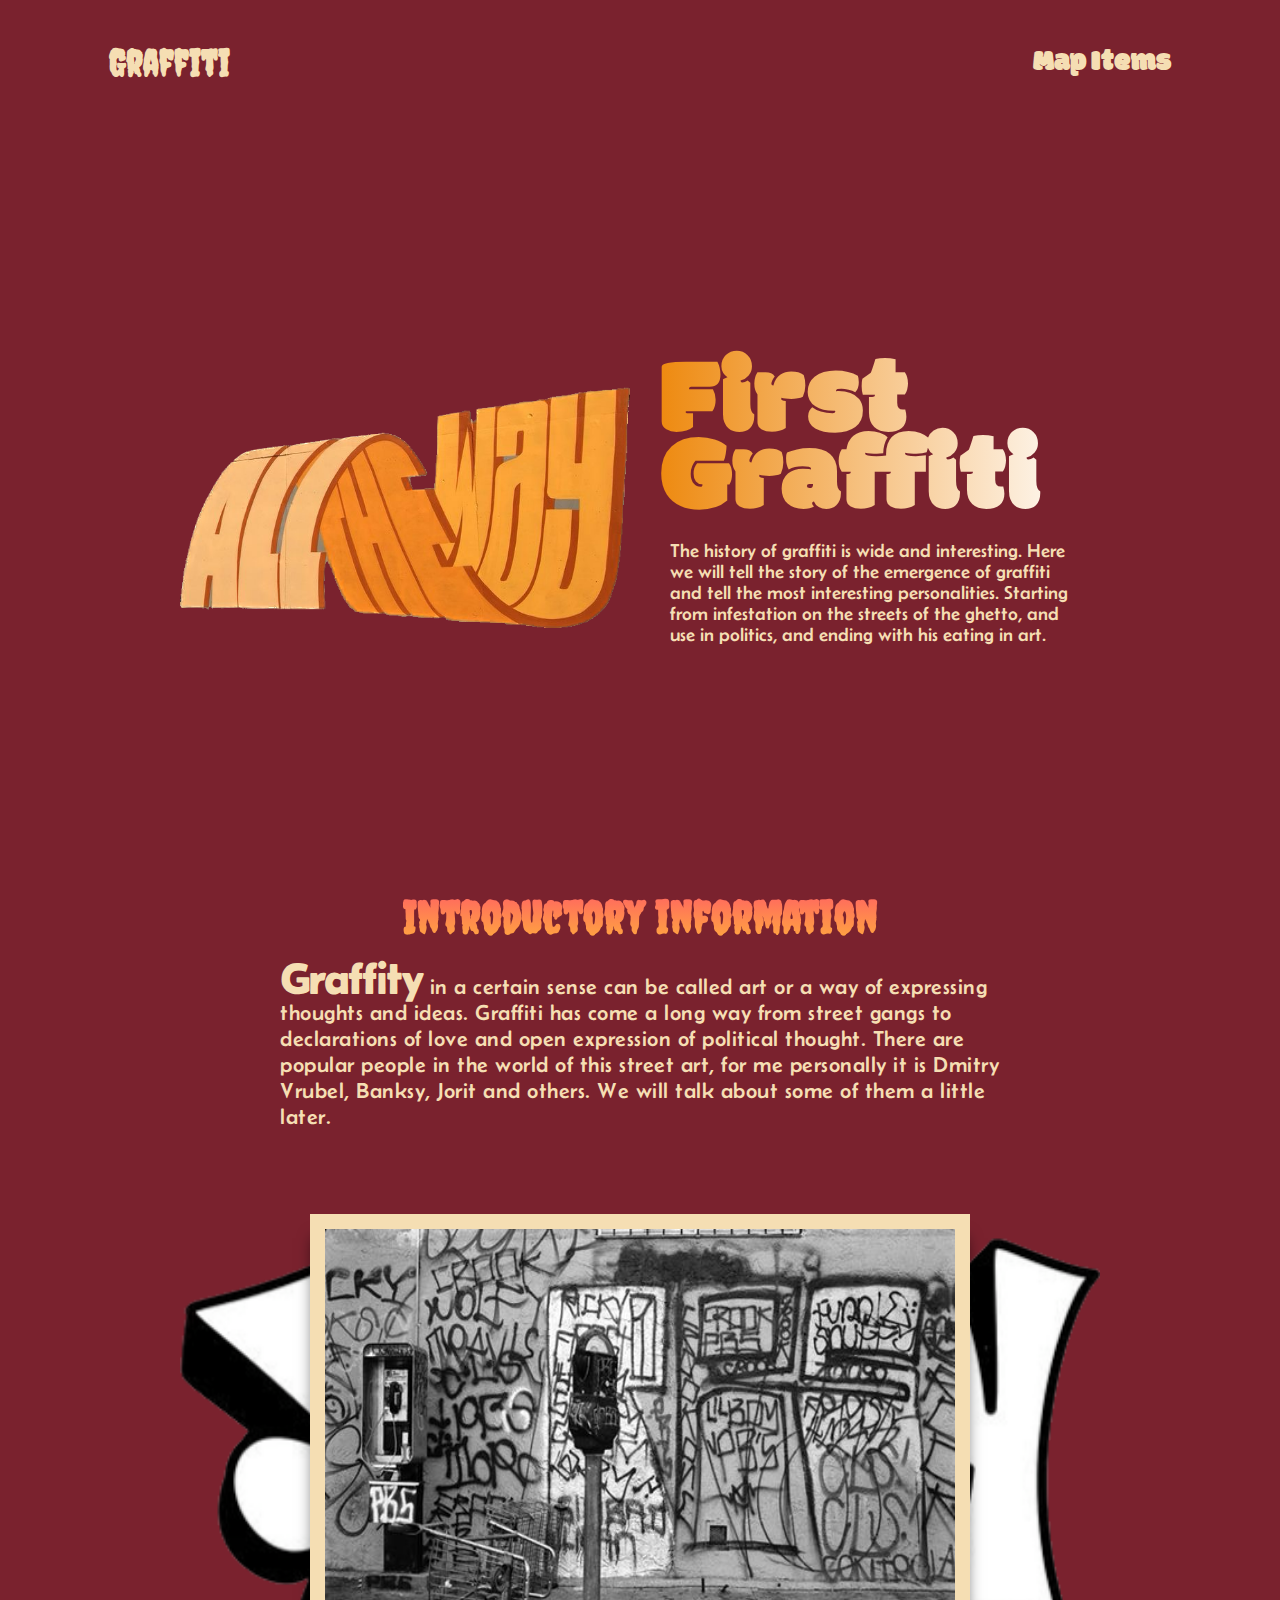
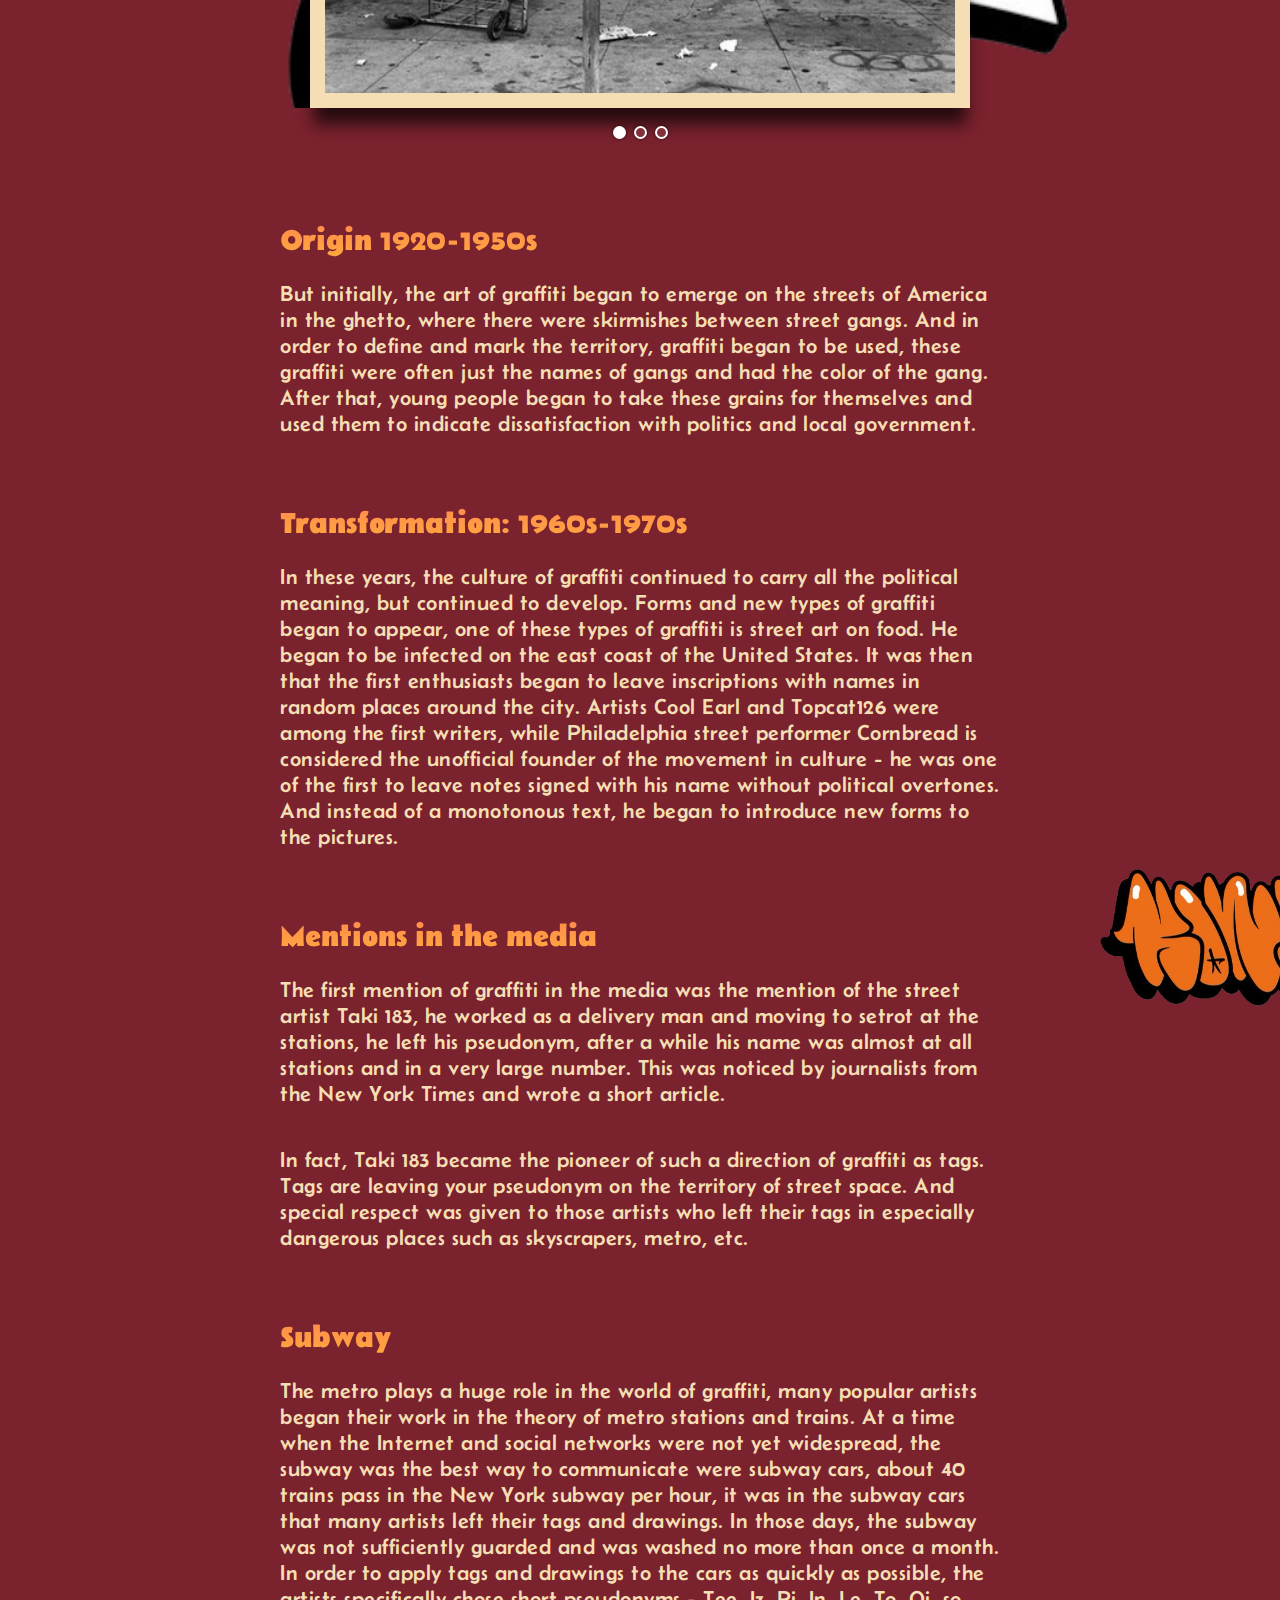
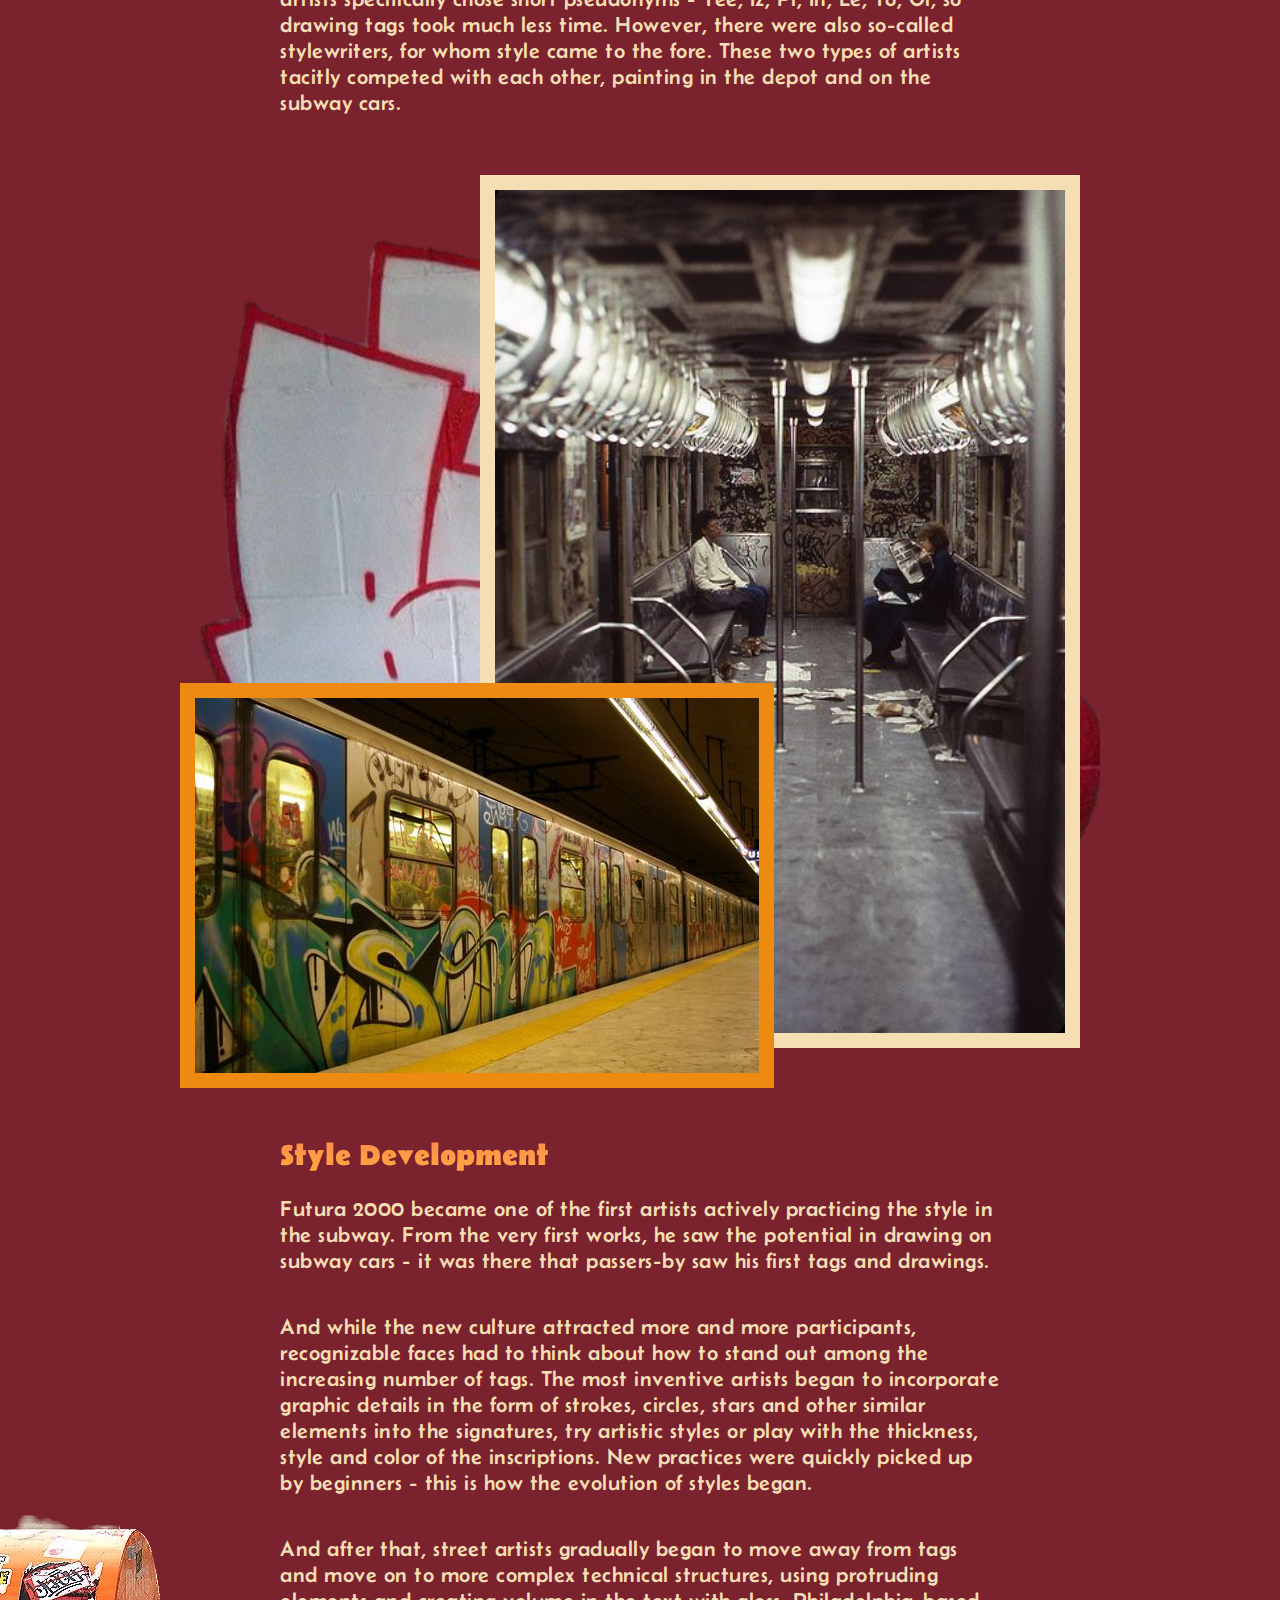
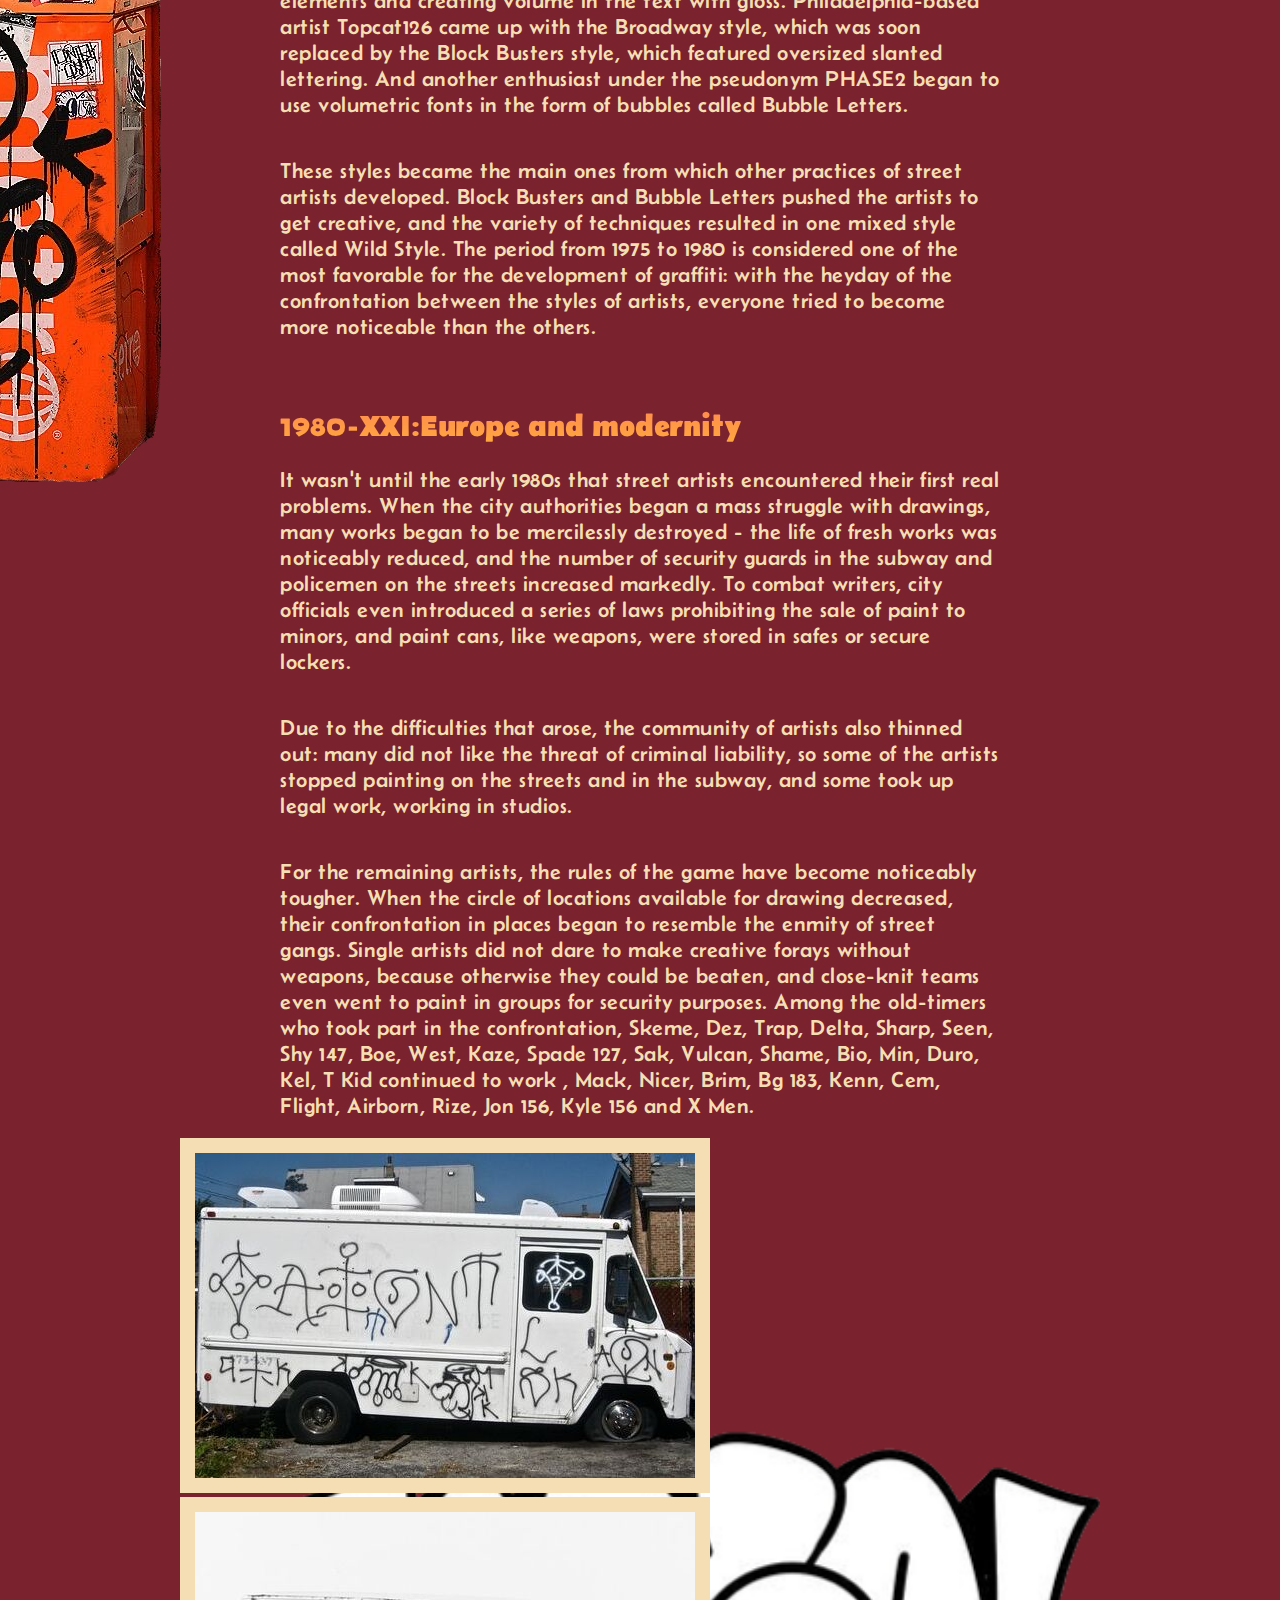
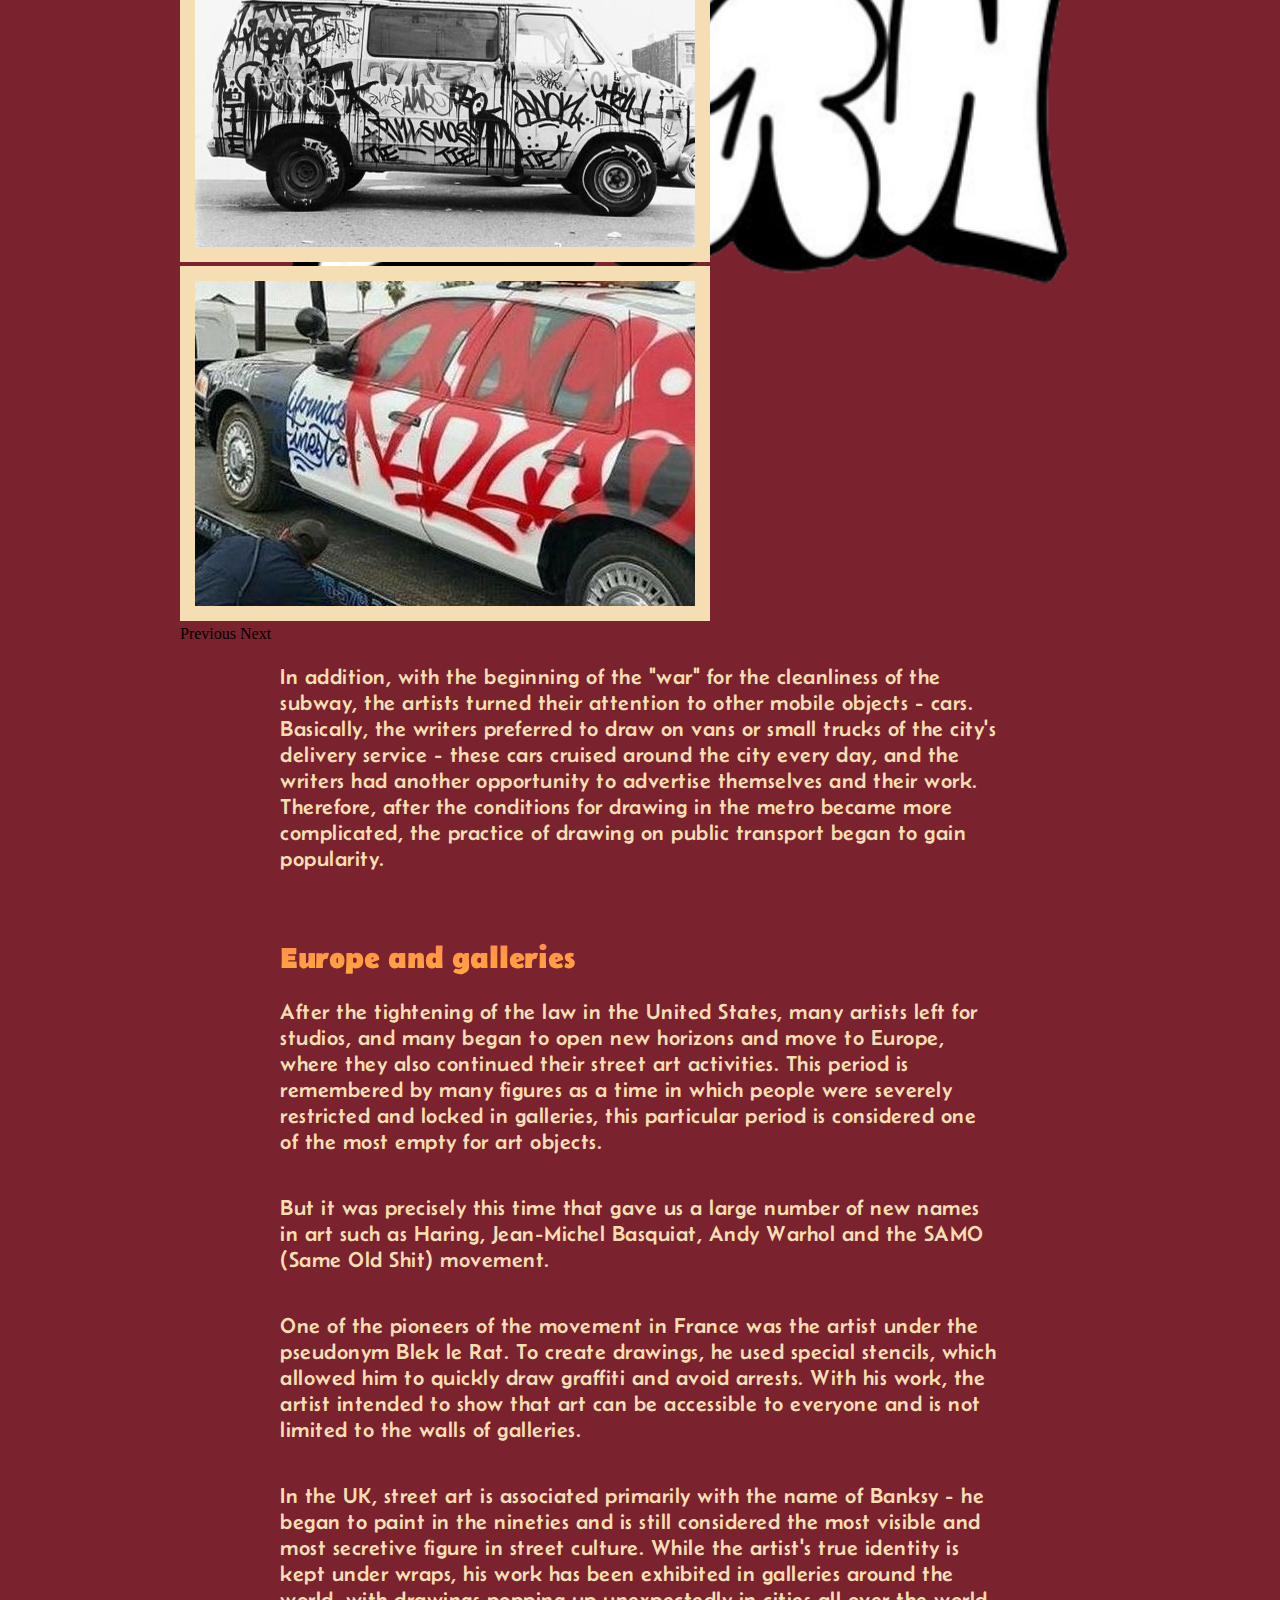
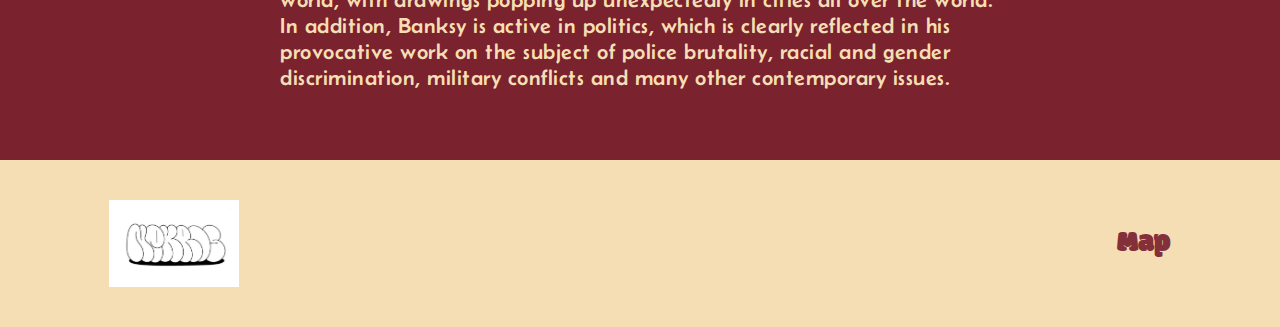
<file: index.html>
<!DOCTYPE html>
<html lang="en">
<head>

    <!-- Bootstrap CSS (Cloudflare CDN) -->
    <link rel="stylesheet" href="https://cdnjs.cloudflare.com/ajax/libs/bootstrap/4.6.2/css/bootstrap.min.css" integrity="sha512-rt/SrQ4UNIaGfDyEXZtNcyWvQeOq0QLygHluFQcSjaGB04IxWhal71tKuzP6K8eYXYB6vJV4pHkXcmFGGQ1/0w==" crossorigin="anonymous" referrerpolicy="no-referrer">
    <!-- jQuery (Cloudflare CDN) -->
    <script src="https://cdnjs.cloudflare.com/ajax/libs/jquery/3.7.0/jquery.min.js" integrity="sha512-3gJwYpMe3QewGELv8k/BX9vcqhryRdzRMxVfq6ngyWXwo03GFEzjsUm8Q7RZcHPHksttq7/GFoxjCVUjkjvPdw==" crossorigin="anonymous" referrerpolicy="no-referrer"></script>
    <!-- Bootstrap Bundle JS (Cloudflare CDN) -->
    <script src="https://cdnjs.cloudflare.com/ajax/libs/bootstrap/4.6.2/js/bootstrap.bundle.min.js" integrity="sha512-igl8WEUuas9k5dtnhKqyyld6TzzRjvMqLC79jkgT3z02FvJyHAuUtyemm/P/jYSne1xwFI06ezQxEwweaiV7VA==" crossorigin="anonymous" referrerpolicy="no-referrer"></script>

    <link rel="preconnect" href="https://fonts.googleapis.com">
    <link rel="preconnect" href="https://fonts.gstatic.com" crossorigin>
    <link href="https://fonts.googleapis.com/css2?family=Bungee+Shade&family=Creepster&family=Faster+One&family=Modak&family=Roboto+Condensed:wght@700&display=swap" rel="stylesheet">
    <link rel="preconnect" href="https://fonts.googleapis.com">
    <link rel="preconnect" href="https://fonts.gstatic.com" crossorigin>
    <link href="https://fonts.googleapis.com/css2?family=Belanosima:wght@400;600;700&display=swap" rel="stylesheet">

    <link rel="stylesheet" href="../StyleCSS/base.css" type="text/css"/>
    <link rel="stylesheet" href="../StyleCSS/header.css" type="text/css"/>
    <link rel="stylesheet" href="../StyleCSS/container.css" type="text/css"/>
    <link rel="stylesheet" href="../StyleCSS/mainCss.css" type="text/css"/>
    <link rel="stylesheet" href="../StyleCSS/slyder.css" type="text/css"/>
    <link rel="stylesheet" href="../StyleCSS/footer.css" type="text/css"/>

    <meta charset="UTF-8">
    <meta name="viewport" content="width=device-width, initial-scale=1">
    <title>Grafiti</title>

</head>
<body>
    <header class="header">
        <div class="container_header">
            <nav class="header_nav">
                <h3 class="nav_logo">Graffiti</h3>

                <div>
                    <a  href="map.html" class="nav_map">Map</a>
                    <a href="items.html" class="nav_map">Items</a>
                </div>
            </nav>
        </div>
    </header>

    <section class="main">
        <div class="container">

            <div class="main_information">
                <img class="graffiti_2" src="img_graffity/graffiti_2.PNG">
                <div class="information_logo">
                    <h1 class="main_logo">First Graffiti</h1>
                    <p class="main_information_text">
                        The history of graffiti is wide and interesting. Here we will tell the story of the emergence of graffiti and tell the most interesting personalities. Starting from infestation on the streets of the ghetto, and use in politics, and ending with his eating in art.
                    </p>
                </div>
            </div>

            <div class="main_histori">

                <h2 class="histori_logo">Introductory information</h2>
                <p class="main_information_text -text_center">
                  <span class="big_letter">Graffity</span> in a certain sense can be called art or a way of expressing thoughts and ideas. Graffiti has come a long way from street gangs to declarations of love and open expression of political thought. There are popular people in the world of this street art, for me personally it is Dmitry Vrubel, Banksy, Jorit and others. We will talk about some of them a little later.
                </p>

                <div class="main_slyder">
                    <div class="adaptivSlayder">

                        <input type="radio" name="kadoves" id="slaid1" checked>
                        <input type="radio" name="kadoves" id="slaid2">
                        <input type="radio" name="kadoves" id="slaid3">

                        <div class="kadoves">
                            <label for="slaid1"></label>
                            <label for="slaid2"></label>
                            <label for="slaid3"></label>
                        </div>



                        <div class="adaptivSlayderlasekun">
                            <div class="abusteku-deagulus">
                                <img class="main_clasic_img" src="img_graffity/gang_grafity.jpeg">
                                <img class="main_clasic_img" src="img_graffity/graffity_gang.jpeg">
                                <img class="main_clasic_img" src="img_graffity/graffity.jpeg">
                            </div>
                        </div>
                    </div>
                </div>

                <h2 class="histori_period">Origin 1920-1950s</h2>
                <p class="main_information_text -text_center">
                    But initially, the art of graffiti began to emerge on the streets of America in the ghetto, where there were skirmishes between street gangs. And in order to define and mark the territory, graffiti began to be used, these graffiti were often just the names of gangs and had the color of the gang. After that, young people began to take these grains for themselves and used them to indicate dissatisfaction with politics and local government.
                </p>


                <h2 class="histori_period">Transformation: 1960s-1970s</h2>
                <p class="main_information_text -text_center">
                    In these years, the culture of graffiti continued to carry all the political meaning, but continued to develop. Forms and new types of graffiti began to appear, one of these types of graffiti is street art on food. He began to be infected on the east coast of the United States. It was then that the first enthusiasts began to leave inscriptions with names in random places around the city. Artists Cool Earl and Topcat126 were among the first writers, while Philadelphia street performer Cornbread is considered the unofficial founder of the movement in culture - he was one of the first to leave notes signed with his name without political overtones. And instead of a monotonous text, he began to introduce new forms to the pictures.
                </p>

                <img class="main_swim_obgect -spray" src="img_graffity/spray_bottle.PNG">

                <h2 class="histori_period">Mentions in the media</h2>
                <p class="main_information_text -text_center">
                    The first mention of graffiti in the media was the mention of the street artist Taki 183, he worked as a delivery man and moving to setrot at the stations, he left his pseudonym, after a while his name was almost at all stations and in a very large number. This was noticed by journalists from the New York Times and wrote a short article.
                </p>

                <p class="main_information_text -text_center">
                    In fact, Taki 183 became the pioneer of such a direction of graffiti as tags. Tags are leaving your pseudonym on the territory of street space. And special respect was given to those artists who left their tags in especially dangerous places such as skyscrapers, metro, etc.
                </p>

<!--                <img class="subway_bacground" src="img_graffity/SubWay_background.PNG">-->

                <h2 class="histori_period">Subway</h2>
                <p class="main_information_text -text_center">
                    The metro plays a huge role in the world of graffiti, many popular artists began their work in the theory of metro stations and trains. At a time when the Internet and social networks were not yet widespread, the subway was the best way to communicate were subway cars, about 40 trains pass in the New York subway per hour, it was in the subway cars that many artists left their tags and drawings. In those days, the subway was not sufficiently guarded and was washed no more than once a month. In order to apply tags and drawings to the cars as quickly as possible, the artists specifically chose short pseudonyms - Tee, Iz, Pi, In, Le, To, Oi, so drawing tags took much less time. However, there were also so-called stylewriters, for whom style came to the fore. These two types of artists tacitly competed with each other, painting in the depot and on the subway cars.
                </p>

                <div class="main_train_img">
                    <img class="train_n1" src="img_graffity/metro_graffity_3.jpeg">
                    <img class="train_n2" src="img_graffity/metro_graffity_1.jpeg">
                </div>

                <h2 class="histori_period">Style Development</h2>
                <p class="main_information_text -text_center">
                    Futura 2000 became one of the first artists actively practicing the style in the subway. From the very first works, he saw the potential in drawing on subway cars - it was there that passers-by saw his first tags and drawings.
                </p>

                <p class="main_information_text -text_center">
                    And while the new culture attracted more and more participants, recognizable faces had to think about how to stand out among the increasing number of tags. The most inventive artists began to incorporate graphic details in the form of strokes, circles, stars and other similar elements into the signatures, try artistic styles or play with the thickness, style and color of the inscriptions. New practices were quickly picked up by beginners - this is how the evolution of styles began.
                </p>

                <img class="main_swim_obgect" src="img_graffity/graffity_object.PNG">

                <p class="main_information_text -text_center">
                    And after that, street artists gradually began to move away from tags and move on to more complex technical structures, using protruding elements and creating volume in the text with gloss. Philadelphia-based artist Topcat126 came up with the Broadway style, which was soon replaced by the Block Busters style, which featured oversized slanted lettering. And another enthusiast under the pseudonym PHASE2 began to use volumetric fonts in the form of bubbles called Bubble Letters.
                </p>

                <p class="main_information_text -text_center">
                    These styles became the main ones from which other practices of street artists developed. Block Busters and Bubble Letters pushed the artists to get creative, and the variety of techniques resulted in one mixed style called Wild Style. The period from 1975 to 1980 is considered one of the most favorable for the development of graffiti: with the heyday of the confrontation between the styles of artists, everyone tried to become more noticeable than the others.
                </p>

                <h2 class="histori_period">1980-XXI:Europe and modernity</h2>
                <p class="main_information_text -text_center">
                    It wasn't until the early 1980s that street artists encountered their first real problems. When the city authorities began a mass struggle with drawings, many works began to be mercilessly destroyed - the life of fresh works was noticeably reduced, and the number of security guards in the subway and policemen on the streets increased markedly. To combat writers, city officials even introduced a series of laws prohibiting the sale of paint to minors, and paint cans, like weapons, were stored in safes or secure lockers.
                </p>

                <p class="main_information_text -text_center">
                    Due to the difficulties that arose, the community of artists also thinned out: many did not like the threat of criminal liability, so some of the artists stopped painting on the streets and in the subway, and some took up legal work, working in studios.
                </p>

                <p class="main_information_text -text_center">
                    For the remaining artists, the rules of the game have become noticeably tougher. When the circle of locations available for drawing decreased, their confrontation in places began to resemble the enmity of street gangs. Single artists did not dare to make creative forays without weapons, because otherwise they could be beaten, and close-knit teams even went to paint in groups for security purposes. Among the old-timers who took part in the confrontation, Skeme, Dez, Trap, Delta, Sharp, Seen, Shy 147, Boe, West, Kaze, Spade 127, Sak, Vulcan, Shame, Bio, Min, Duro, Kel, T Kid continued to work , Mack, Nicer, Brim, Bg 183, Kenn, Cem, Flight, Airborn, Rize, Jon 156, Kyle 156 and X Men.
                </p>

                <div class="main_slyder">
                    <div id="carouselExampleControls" class="carousel slide" data-ride="carousel">
                        <div class="carousel-inner">
                            <div class="carousel-item active">
                                <img class="d-block w-100" src="img_graffity/car_graffity.jpeg" alt="First slide">
                            </div>
                            <div class="carousel-item">
                                <img class="d-block w-100" src="img_graffity/graffity_car_2.JPG" alt="Second slide">
                            </div>
                            <div class="carousel-item">
                                <img class="d-block w-100" src="img_graffity/graffity_car_3.jpg" alt="Third slide">
                            </div>
                        </div>
                        <a class="carousel-control-prev" href="#carouselExampleControls" role="button" data-slide="prev">
                            <span class="carousel-control-prev-icon" aria-hidden="true"></span>
                            <span class="sr-only">Previous</span>
                        </a>
                        <a class="carousel-control-next" href="#carouselExampleControls" role="button" data-slide="next">
                            <span class="carousel-control-next-icon" aria-hidden="true"></span>
                            <span class="sr-only">Next</span>
                        </a>
                    </div>
                </div>

                <p class="main_information_text -text_center">
                    In addition, with the beginning of the "war" for the cleanliness of the subway, the artists turned their attention to other mobile objects - cars. Basically, the writers preferred to draw on vans or small trucks of the city's delivery service - these cars cruised around the city every day, and the writers had another opportunity to advertise themselves and their work. Therefore, after the conditions for drawing in the metro became more complicated, the practice of drawing on public transport began to gain popularity.
                </p>

                <h2 class="histori_period">Europe and galleries</h2>
                <p class="main_information_text -text_center">
                    After the tightening of the law in the United States, many artists left for studios, and many began to open new horizons and move to Europe, where they also continued their street art activities. This period is remembered by many figures as a time in which people were severely restricted and locked in galleries, this particular period is considered one of the most empty for art objects.
                </p>

                <p class="main_information_text -text_center">
                    But it was precisely this time that gave us a large number of new names in art such as Haring, Jean-Michel Basquiat, Andy Warhol and the SAMO (Same Old Shit) movement.
                </p>

                <p class="main_information_text -text_center">
                    One of the pioneers of the movement in France was the artist under the pseudonym Blek le Rat. To create drawings, he used special stencils, which allowed him to quickly draw graffiti and avoid arrests. With his work, the artist intended to show that art can be accessible to everyone and is not limited to the walls of galleries.
                </p>

                <p class="main_information_text -text_center">
                    In the UK, street art is associated primarily with the name of Banksy - he began to paint in the nineties and is still considered the most visible and most secretive figure in street culture. While the artist's true identity is kept under wraps, his work has been exhibited in galleries around the world, with drawings popping up unexpectedly in cities all over the world. In addition, Banksy is active in politics, which is clearly reflected in his provocative work on the subject of police brutality, racial and gender discrimination, military conflicts and many other contemporary issues.
                </p>

            </div>
        </div>
    </section>

    <footer class="footer">
        <div class="container_header">
            <nav class="footer_nav">
                <img class="footer_graffity" src="img_graffity/footer_graffity.jpg">

                <a href="map.html" class="nav_map -footer_text">Map</a>
            </nav>
        </div>
    </footer>
</body>
</html>
</file>
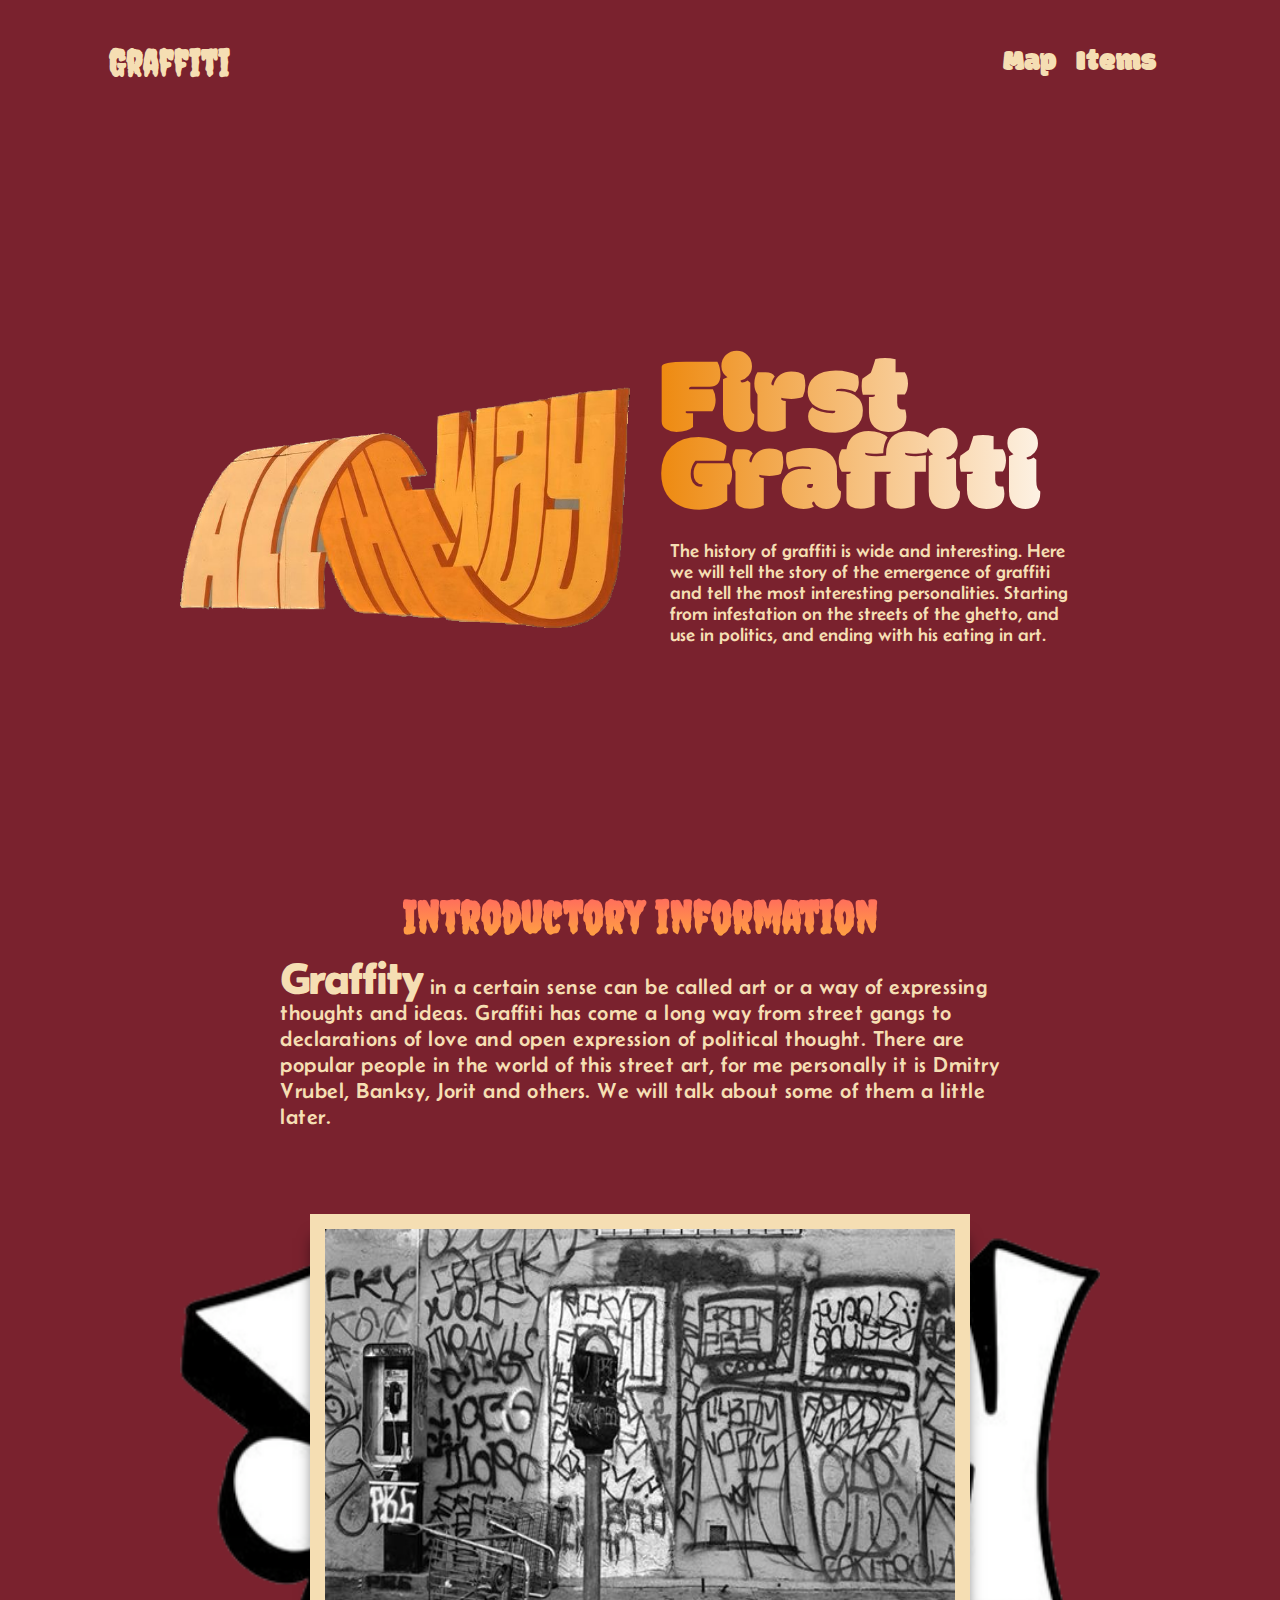
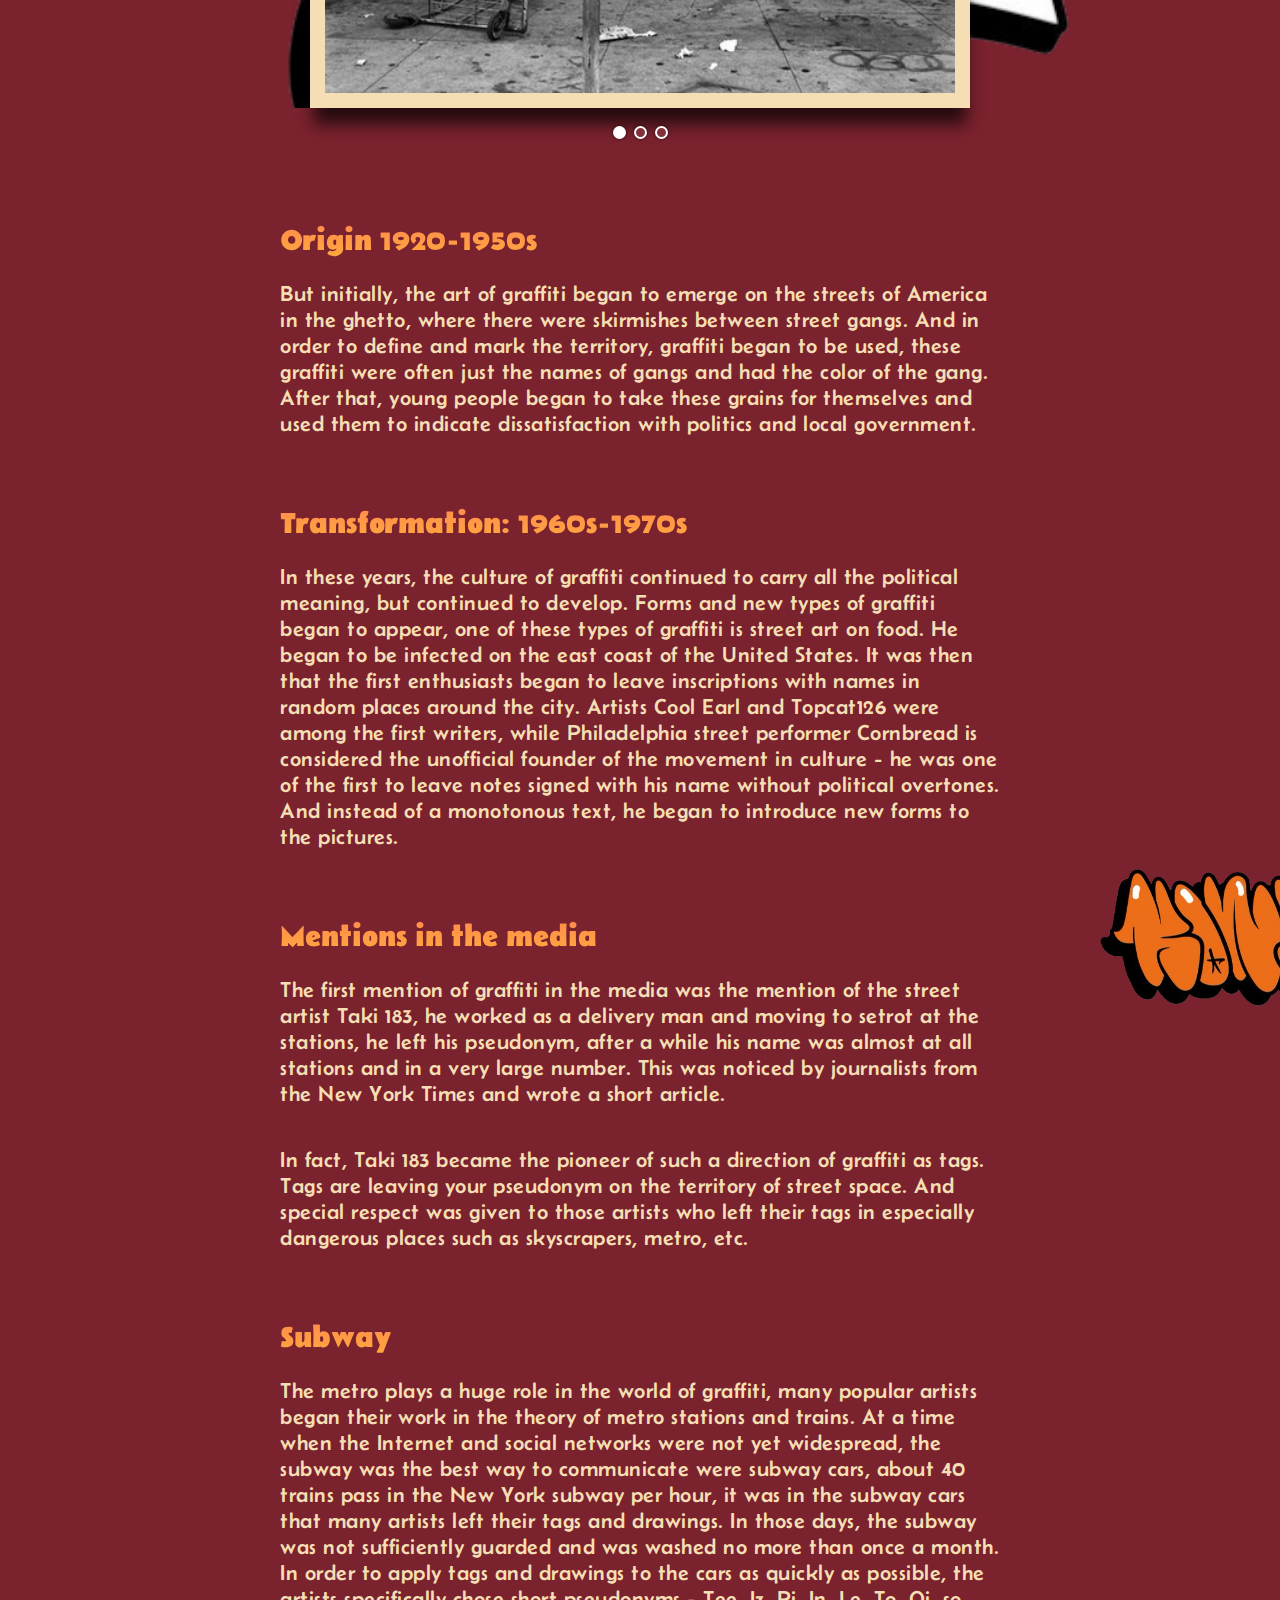
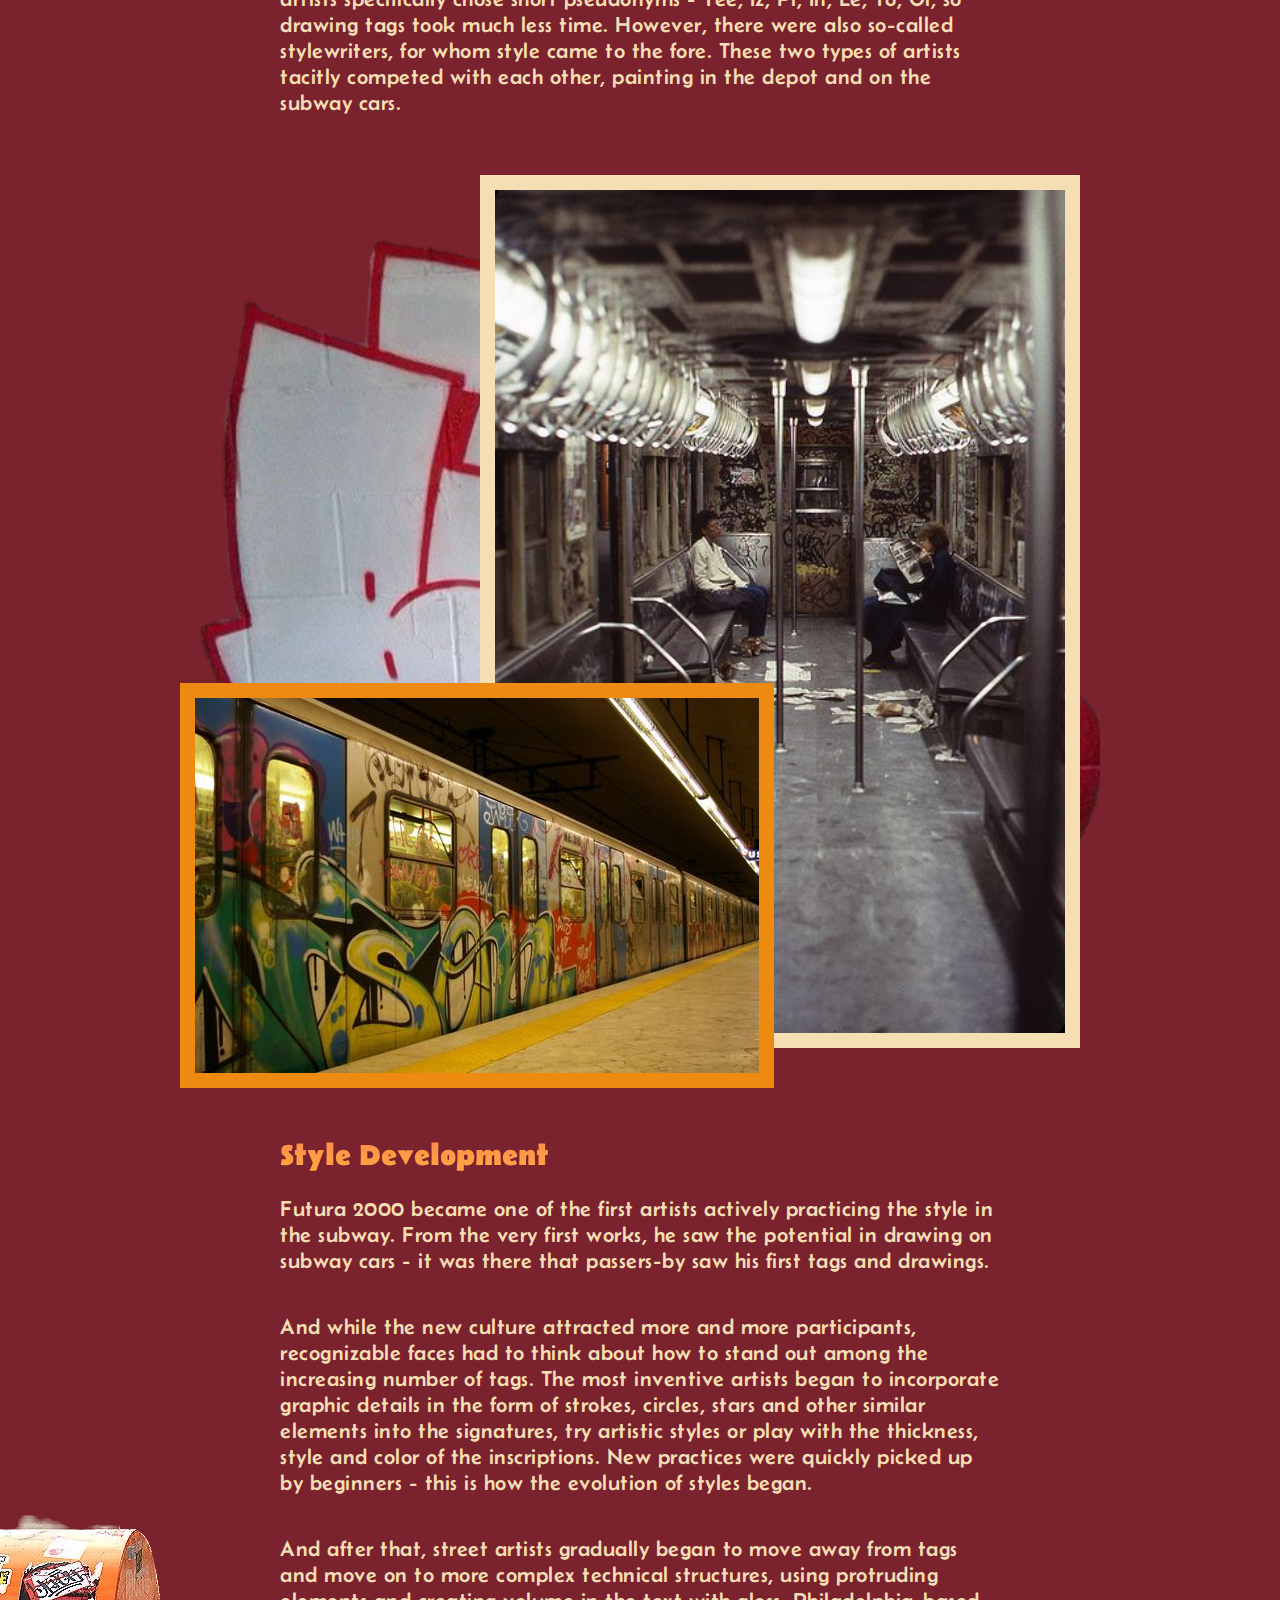
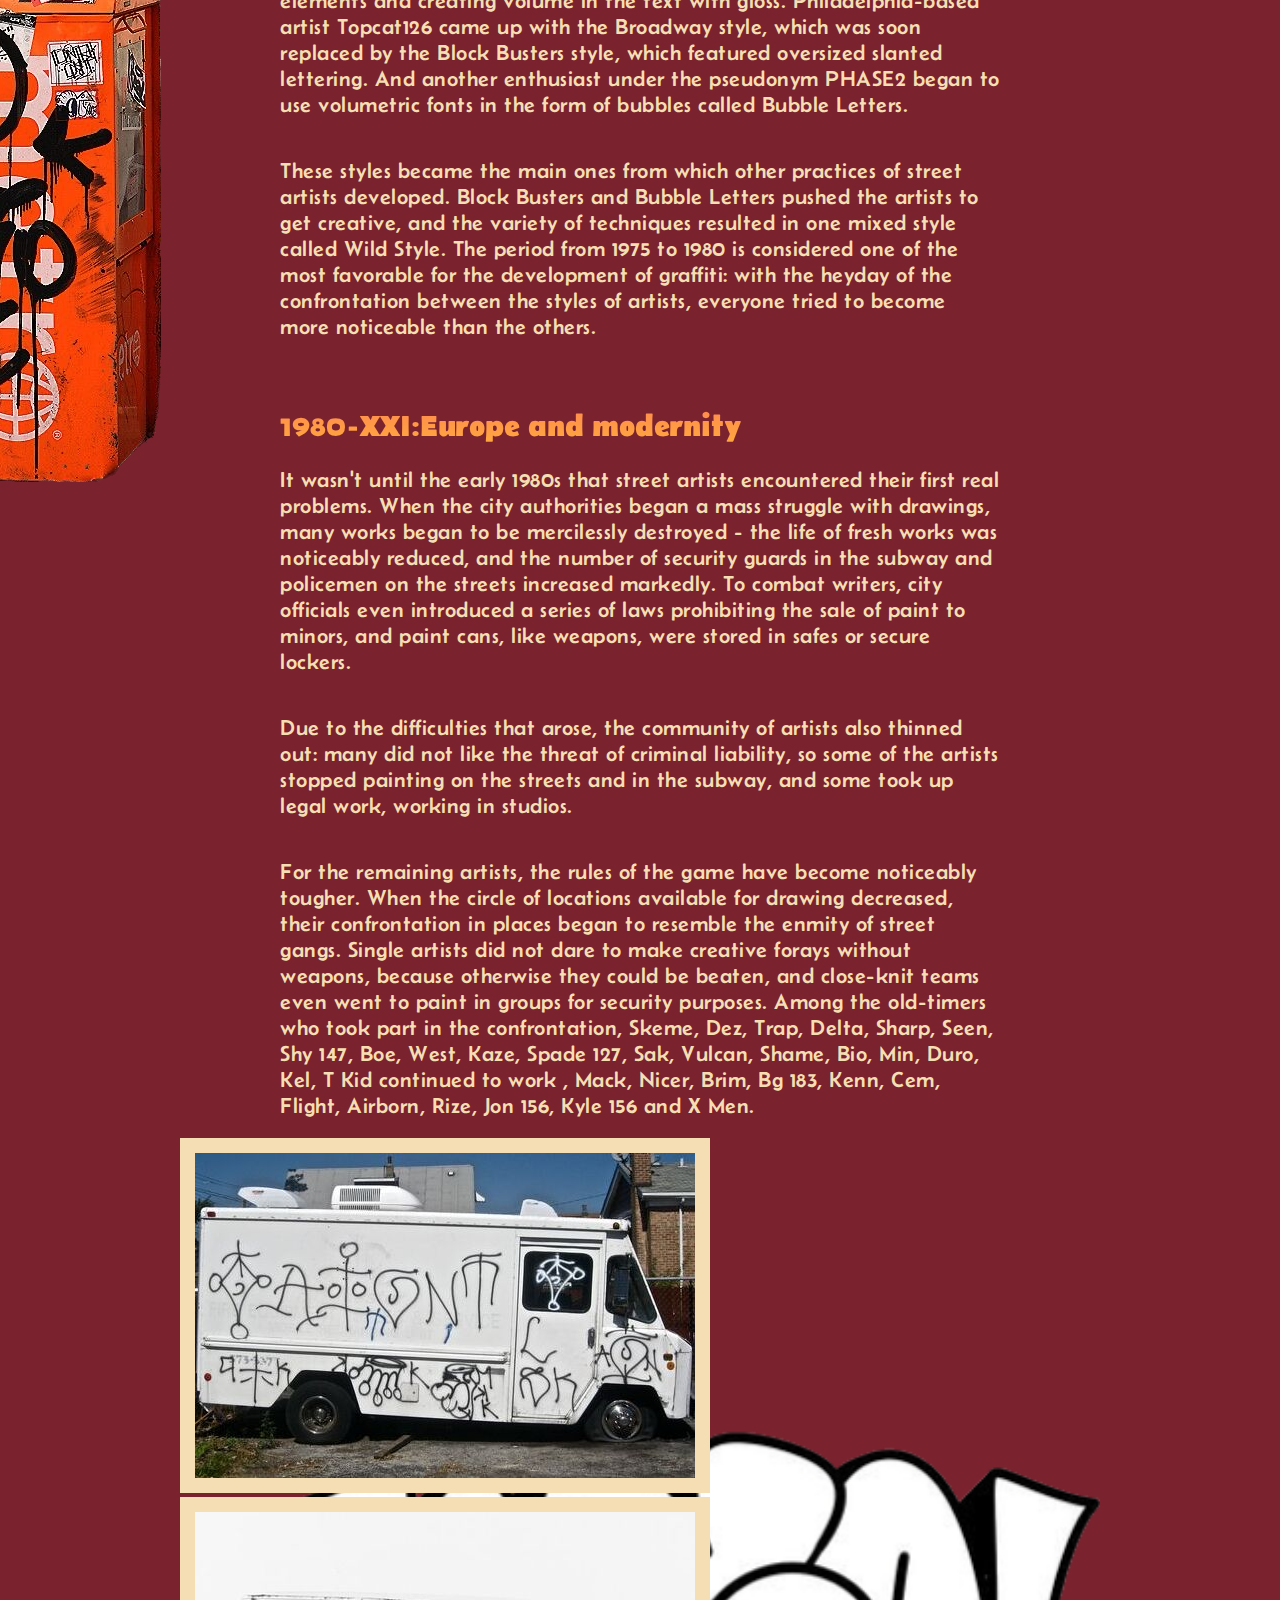
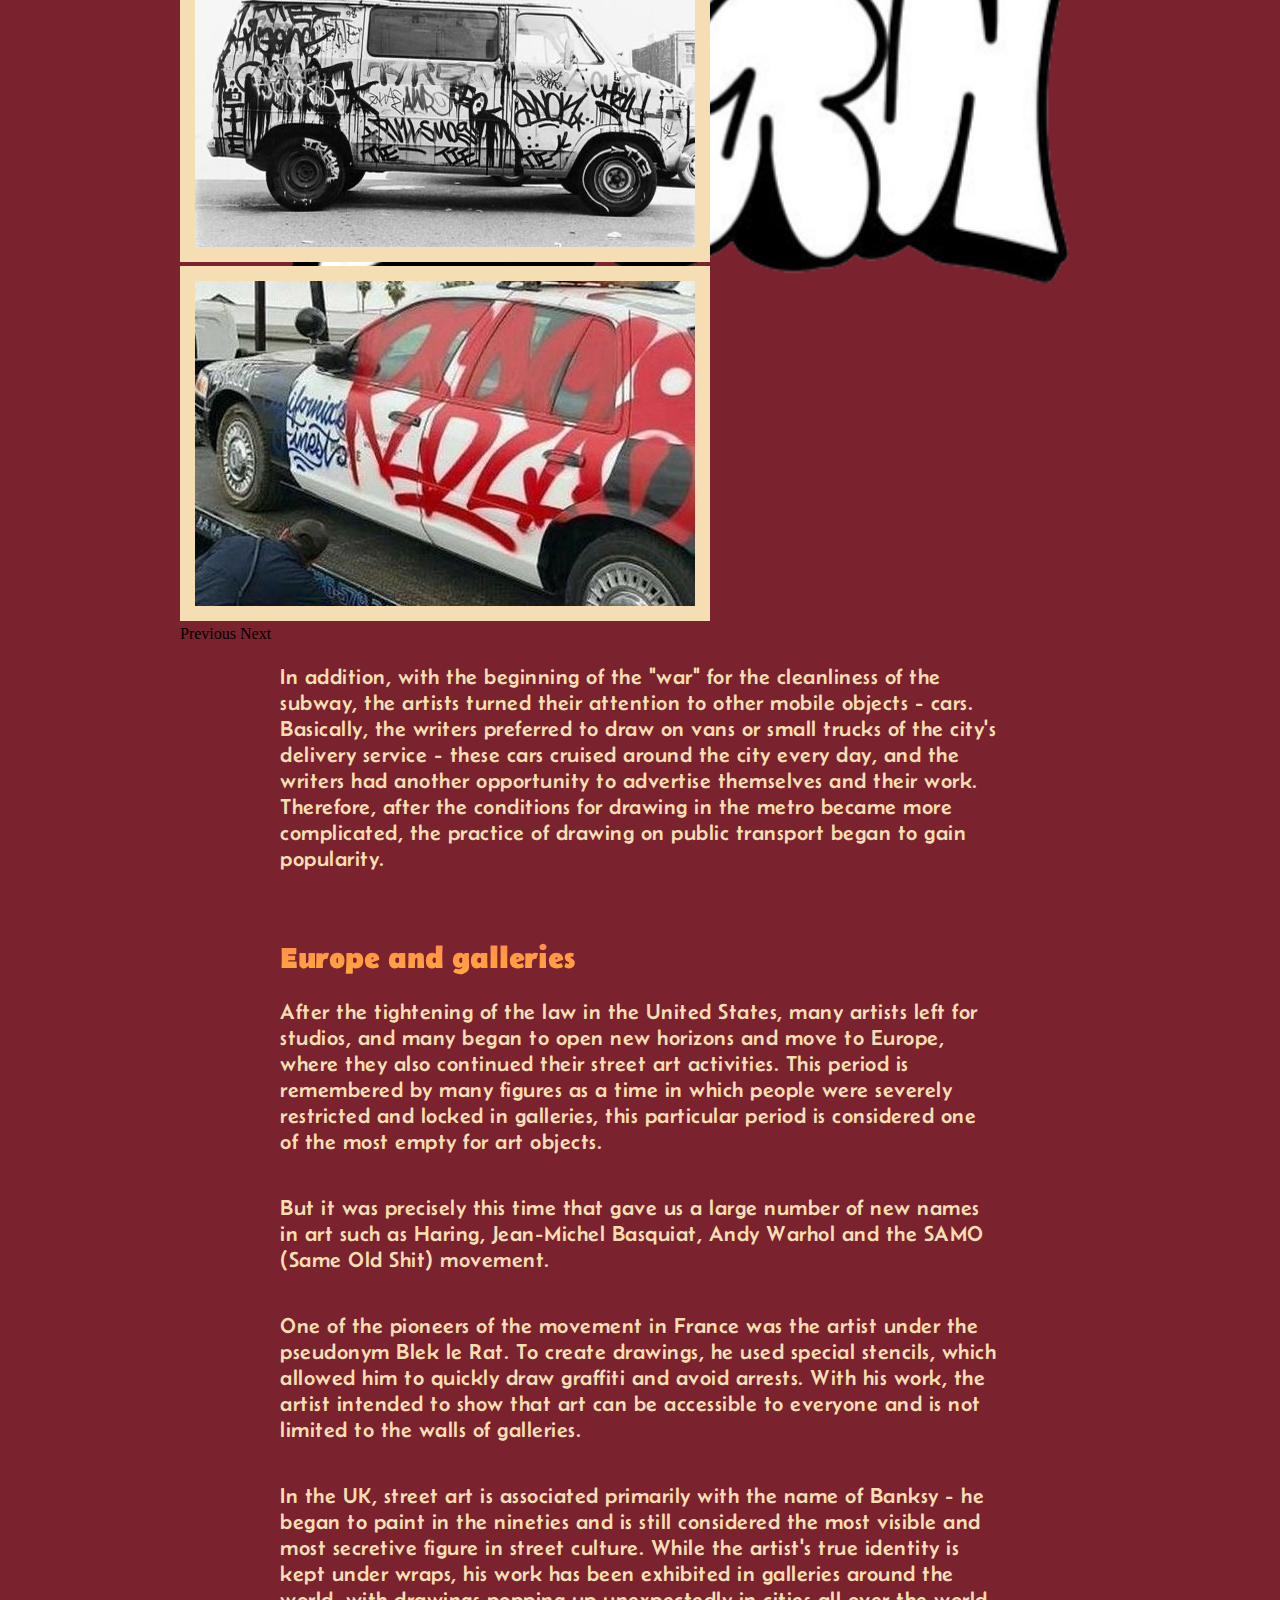
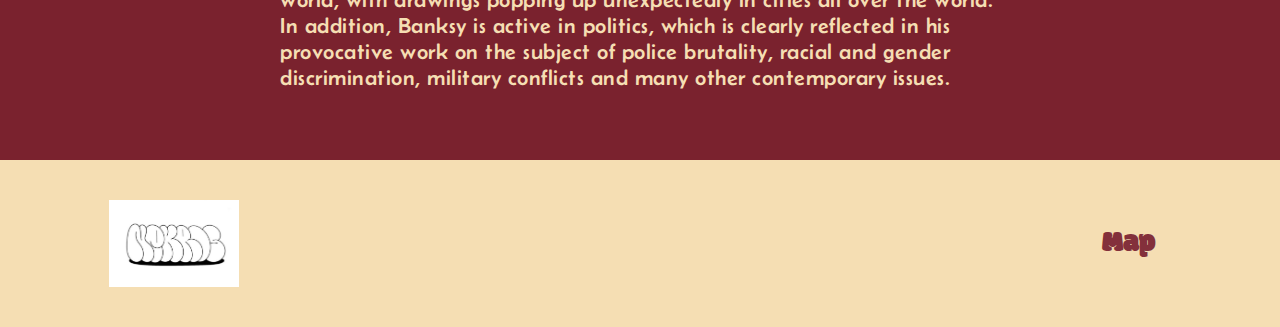
<file: graffity/index.html>
<!DOCTYPE html>
<html lang="en">
<head>

    <!-- Bootstrap CSS (Cloudflare CDN) -->
    <link rel="stylesheet" href="https://cdnjs.cloudflare.com/ajax/libs/bootstrap/4.6.2/css/bootstrap.min.css" integrity="sha512-rt/SrQ4UNIaGfDyEXZtNcyWvQeOq0QLygHluFQcSjaGB04IxWhal71tKuzP6K8eYXYB6vJV4pHkXcmFGGQ1/0w==" crossorigin="anonymous" referrerpolicy="no-referrer">
    <!-- jQuery (Cloudflare CDN) -->
    <script src="https://cdnjs.cloudflare.com/ajax/libs/jquery/3.7.0/jquery.min.js" integrity="sha512-3gJwYpMe3QewGELv8k/BX9vcqhryRdzRMxVfq6ngyWXwo03GFEzjsUm8Q7RZcHPHksttq7/GFoxjCVUjkjvPdw==" crossorigin="anonymous" referrerpolicy="no-referrer"></script>
    <!-- Bootstrap Bundle JS (Cloudflare CDN) -->
    <script src="https://cdnjs.cloudflare.com/ajax/libs/bootstrap/4.6.2/js/bootstrap.bundle.min.js" integrity="sha512-igl8WEUuas9k5dtnhKqyyld6TzzRjvMqLC79jkgT3z02FvJyHAuUtyemm/P/jYSne1xwFI06ezQxEwweaiV7VA==" crossorigin="anonymous" referrerpolicy="no-referrer"></script>

    <link rel="preconnect" href="https://fonts.googleapis.com">
    <link rel="preconnect" href="https://fonts.gstatic.com" crossorigin>
    <link href="https://fonts.googleapis.com/css2?family=Bungee+Shade&family=Creepster&family=Faster+One&family=Modak&family=Roboto+Condensed:wght@700&display=swap" rel="stylesheet">
    <link rel="preconnect" href="https://fonts.googleapis.com">
    <link rel="preconnect" href="https://fonts.gstatic.com" crossorigin>
    <link href="https://fonts.googleapis.com/css2?family=Belanosima:wght@400;600;700&display=swap" rel="stylesheet">

    <link rel="stylesheet" href="StyleCSS/base.css" type="text/css"/>
    <link rel="stylesheet" href="StyleCSS/header.css" type="text/css"/>
    <link rel="stylesheet" href="StyleCSS/container.css" type="text/css"/>
    <link rel="stylesheet" href="StyleCSS/mainCss.css" type="text/css"/>
    <link rel="stylesheet" href="StyleCSS/slyder.css" type="text/css"/>
    <link rel="stylesheet" href="StyleCSS/footer.css" type="text/css"/>

    <meta charset="UTF-8">
    <meta name="viewport" content="width=device-width, initial-scale=1">
    <title>Grafiti</title>

</head>
<body>
    <header class="header">
        <div class="container_header">
            <nav class="header_nav">
                <h3 class="nav_logo">Graffiti</h3>

                <div>
                    <a  href="map.html" class="nav_map">Map</a>
                    <a href="items.html" class="nav_map">Items</a>
                </div>
            </nav>
        </div>
    </header>

    <section class="main">
        <div class="container">

            <div class="main_information">
                <img class="graffiti_2" src="img_graffity/graffiti_2.PNG">
                <div class="information_logo">
                    <h1 class="main_logo">First Graffiti</h1>
                    <p class="main_information_text">
                        The history of graffiti is wide and interesting. Here we will tell the story of the emergence of graffiti and tell the most interesting personalities. Starting from infestation on the streets of the ghetto, and use in politics, and ending with his eating in art.
                    </p>
                </div>
            </div>

            <div class="main_histori">

                <h2 class="histori_logo">Introductory information</h2>
                <p class="main_information_text -text_center">
                  <span class="big_letter">Graffity</span> in a certain sense can be called art or a way of expressing thoughts and ideas. Graffiti has come a long way from street gangs to declarations of love and open expression of political thought. There are popular people in the world of this street art, for me personally it is Dmitry Vrubel, Banksy, Jorit and others. We will talk about some of them a little later.
                </p>

                <div class="main_slyder">
                    <div class="adaptivSlayder">

                        <input type="radio" name="kadoves" id="slaid1" checked>
                        <input type="radio" name="kadoves" id="slaid2">
                        <input type="radio" name="kadoves" id="slaid3">

                        <div class="kadoves">
                            <label for="slaid1"></label>
                            <label for="slaid2"></label>
                            <label for="slaid3"></label>
                        </div>



                        <div class="adaptivSlayderlasekun">
                            <div class="abusteku-deagulus">
                                <img class="main_clasic_img" src="img_graffity/gang_grafity.jpeg">
                                <img class="main_clasic_img" src="img_graffity/graffity_gang.jpeg">
                                <img class="main_clasic_img" src="img_graffity/graffity.jpeg">
                            </div>
                        </div>
                    </div>
                </div>

                <h2 class="histori_period">Origin 1920-1950s</h2>
                <p class="main_information_text -text_center">
                    But initially, the art of graffiti began to emerge on the streets of America in the ghetto, where there were skirmishes between street gangs. And in order to define and mark the territory, graffiti began to be used, these graffiti were often just the names of gangs and had the color of the gang. After that, young people began to take these grains for themselves and used them to indicate dissatisfaction with politics and local government.
                </p>


                <h2 class="histori_period">Transformation: 1960s-1970s</h2>
                <p class="main_information_text -text_center">
                    In these years, the culture of graffiti continued to carry all the political meaning, but continued to develop. Forms and new types of graffiti began to appear, one of these types of graffiti is street art on food. He began to be infected on the east coast of the United States. It was then that the first enthusiasts began to leave inscriptions with names in random places around the city. Artists Cool Earl and Topcat126 were among the first writers, while Philadelphia street performer Cornbread is considered the unofficial founder of the movement in culture - he was one of the first to leave notes signed with his name without political overtones. And instead of a monotonous text, he began to introduce new forms to the pictures.
                </p>

                <img class="main_swim_obgect -spray" src="img_graffity/spray_bottle.PNG">

                <h2 class="histori_period">Mentions in the media</h2>
                <p class="main_information_text -text_center">
                    The first mention of graffiti in the media was the mention of the street artist Taki 183, he worked as a delivery man and moving to setrot at the stations, he left his pseudonym, after a while his name was almost at all stations and in a very large number. This was noticed by journalists from the New York Times and wrote a short article.
                </p>

                <p class="main_information_text -text_center">
                    In fact, Taki 183 became the pioneer of such a direction of graffiti as tags. Tags are leaving your pseudonym on the territory of street space. And special respect was given to those artists who left their tags in especially dangerous places such as skyscrapers, metro, etc.
                </p>

<!--                <img class="subway_bacground" src="img_graffity/SubWay_background.PNG">-->

                <h2 class="histori_period">Subway</h2>
                <p class="main_information_text -text_center">
                    The metro plays a huge role in the world of graffiti, many popular artists began their work in the theory of metro stations and trains. At a time when the Internet and social networks were not yet widespread, the subway was the best way to communicate were subway cars, about 40 trains pass in the New York subway per hour, it was in the subway cars that many artists left their tags and drawings. In those days, the subway was not sufficiently guarded and was washed no more than once a month. In order to apply tags and drawings to the cars as quickly as possible, the artists specifically chose short pseudonyms - Tee, Iz, Pi, In, Le, To, Oi, so drawing tags took much less time. However, there were also so-called stylewriters, for whom style came to the fore. These two types of artists tacitly competed with each other, painting in the depot and on the subway cars.
                </p>

                <div class="main_train_img">
                    <img class="train_n1" src="img_graffity/metro_graffity_3.jpeg">
                    <img class="train_n2" src="img_graffity/metro_graffity_1.jpeg">
                </div>

                <h2 class="histori_period">Style Development</h2>
                <p class="main_information_text -text_center">
                    Futura 2000 became one of the first artists actively practicing the style in the subway. From the very first works, he saw the potential in drawing on subway cars - it was there that passers-by saw his first tags and drawings.
                </p>

                <p class="main_information_text -text_center">
                    And while the new culture attracted more and more participants, recognizable faces had to think about how to stand out among the increasing number of tags. The most inventive artists began to incorporate graphic details in the form of strokes, circles, stars and other similar elements into the signatures, try artistic styles or play with the thickness, style and color of the inscriptions. New practices were quickly picked up by beginners - this is how the evolution of styles began.
                </p>

                <img class="main_swim_obgect" src="img_graffity/graffity_object.PNG">

                <p class="main_information_text -text_center">
                    And after that, street artists gradually began to move away from tags and move on to more complex technical structures, using protruding elements and creating volume in the text with gloss. Philadelphia-based artist Topcat126 came up with the Broadway style, which was soon replaced by the Block Busters style, which featured oversized slanted lettering. And another enthusiast under the pseudonym PHASE2 began to use volumetric fonts in the form of bubbles called Bubble Letters.
                </p>

                <p class="main_information_text -text_center">
                    These styles became the main ones from which other practices of street artists developed. Block Busters and Bubble Letters pushed the artists to get creative, and the variety of techniques resulted in one mixed style called Wild Style. The period from 1975 to 1980 is considered one of the most favorable for the development of graffiti: with the heyday of the confrontation between the styles of artists, everyone tried to become more noticeable than the others.
                </p>

                <h2 class="histori_period">1980-XXI:Europe and modernity</h2>
                <p class="main_information_text -text_center">
                    It wasn't until the early 1980s that street artists encountered their first real problems. When the city authorities began a mass struggle with drawings, many works began to be mercilessly destroyed - the life of fresh works was noticeably reduced, and the number of security guards in the subway and policemen on the streets increased markedly. To combat writers, city officials even introduced a series of laws prohibiting the sale of paint to minors, and paint cans, like weapons, were stored in safes or secure lockers.
                </p>

                <p class="main_information_text -text_center">
                    Due to the difficulties that arose, the community of artists also thinned out: many did not like the threat of criminal liability, so some of the artists stopped painting on the streets and in the subway, and some took up legal work, working in studios.
                </p>

                <p class="main_information_text -text_center">
                    For the remaining artists, the rules of the game have become noticeably tougher. When the circle of locations available for drawing decreased, their confrontation in places began to resemble the enmity of street gangs. Single artists did not dare to make creative forays without weapons, because otherwise they could be beaten, and close-knit teams even went to paint in groups for security purposes. Among the old-timers who took part in the confrontation, Skeme, Dez, Trap, Delta, Sharp, Seen, Shy 147, Boe, West, Kaze, Spade 127, Sak, Vulcan, Shame, Bio, Min, Duro, Kel, T Kid continued to work , Mack, Nicer, Brim, Bg 183, Kenn, Cem, Flight, Airborn, Rize, Jon 156, Kyle 156 and X Men.
                </p>

                <div class="main_slyder">
                    <div id="carouselExampleControls" class="carousel slide" data-ride="carousel">
                        <div class="carousel-inner">
                            <div class="carousel-item active">
                                <img class="d-block w-100" src="img_graffity/car_graffity.jpeg" alt="First slide">
                            </div>
                            <div class="carousel-item">
                                <img class="d-block w-100" src="img_graffity/graffity_car_2.JPG" alt="Second slide">
                            </div>
                            <div class="carousel-item">
                                <img class="d-block w-100" src="img_graffity/graffity_car_3.jpg" alt="Third slide">
                            </div>
                        </div>
                        <a class="carousel-control-prev" href="#carouselExampleControls" role="button" data-slide="prev">
                            <span class="carousel-control-prev-icon" aria-hidden="true"></span>
                            <span class="sr-only">Previous</span>
                        </a>
                        <a class="carousel-control-next" href="#carouselExampleControls" role="button" data-slide="next">
                            <span class="carousel-control-next-icon" aria-hidden="true"></span>
                            <span class="sr-only">Next</span>
                        </a>
                    </div>
                </div>

                <p class="main_information_text -text_center">
                    In addition, with the beginning of the "war" for the cleanliness of the subway, the artists turned their attention to other mobile objects - cars. Basically, the writers preferred to draw on vans or small trucks of the city's delivery service - these cars cruised around the city every day, and the writers had another opportunity to advertise themselves and their work. Therefore, after the conditions for drawing in the metro became more complicated, the practice of drawing on public transport began to gain popularity.
                </p>

                <h2 class="histori_period">Europe and galleries</h2>
                <p class="main_information_text -text_center">
                    After the tightening of the law in the United States, many artists left for studios, and many began to open new horizons and move to Europe, where they also continued their street art activities. This period is remembered by many figures as a time in which people were severely restricted and locked in galleries, this particular period is considered one of the most empty for art objects.
                </p>

                <p class="main_information_text -text_center">
                    But it was precisely this time that gave us a large number of new names in art such as Haring, Jean-Michel Basquiat, Andy Warhol and the SAMO (Same Old Shit) movement.
                </p>

                <p class="main_information_text -text_center">
                    One of the pioneers of the movement in France was the artist under the pseudonym Blek le Rat. To create drawings, he used special stencils, which allowed him to quickly draw graffiti and avoid arrests. With his work, the artist intended to show that art can be accessible to everyone and is not limited to the walls of galleries.
                </p>

                <p class="main_information_text -text_center">
                    In the UK, street art is associated primarily with the name of Banksy - he began to paint in the nineties and is still considered the most visible and most secretive figure in street culture. While the artist's true identity is kept under wraps, his work has been exhibited in galleries around the world, with drawings popping up unexpectedly in cities all over the world. In addition, Banksy is active in politics, which is clearly reflected in his provocative work on the subject of police brutality, racial and gender discrimination, military conflicts and many other contemporary issues.
                </p>

            </div>
        </div>
    </section>

    <footer class="footer">
        <div class="container_header">
            <nav class="footer_nav">
                <img class="footer_graffity" src="img_graffity/footer_graffity.jpg">

                <a href="map.html" class="nav_map -footer_text">Map</a>
            </nav>
        </div>
    </footer>
</body>
</html>
</file>
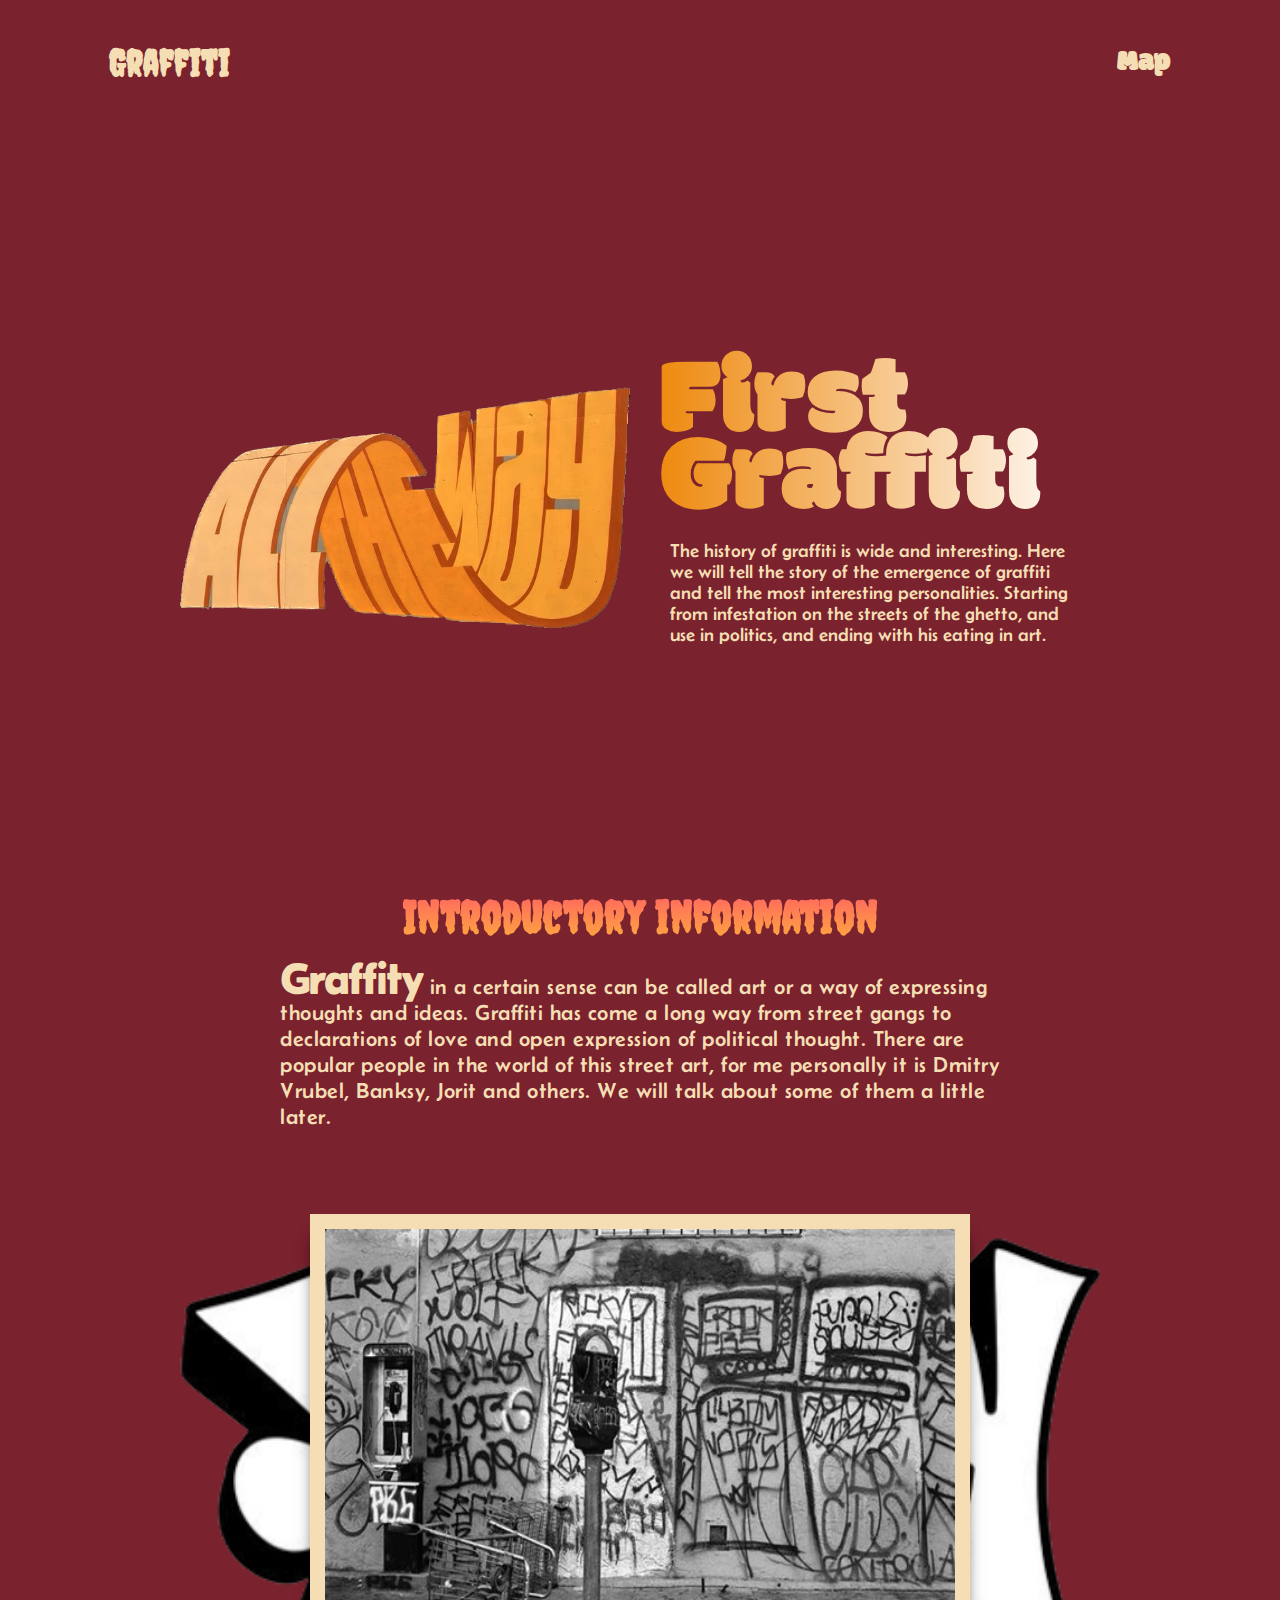
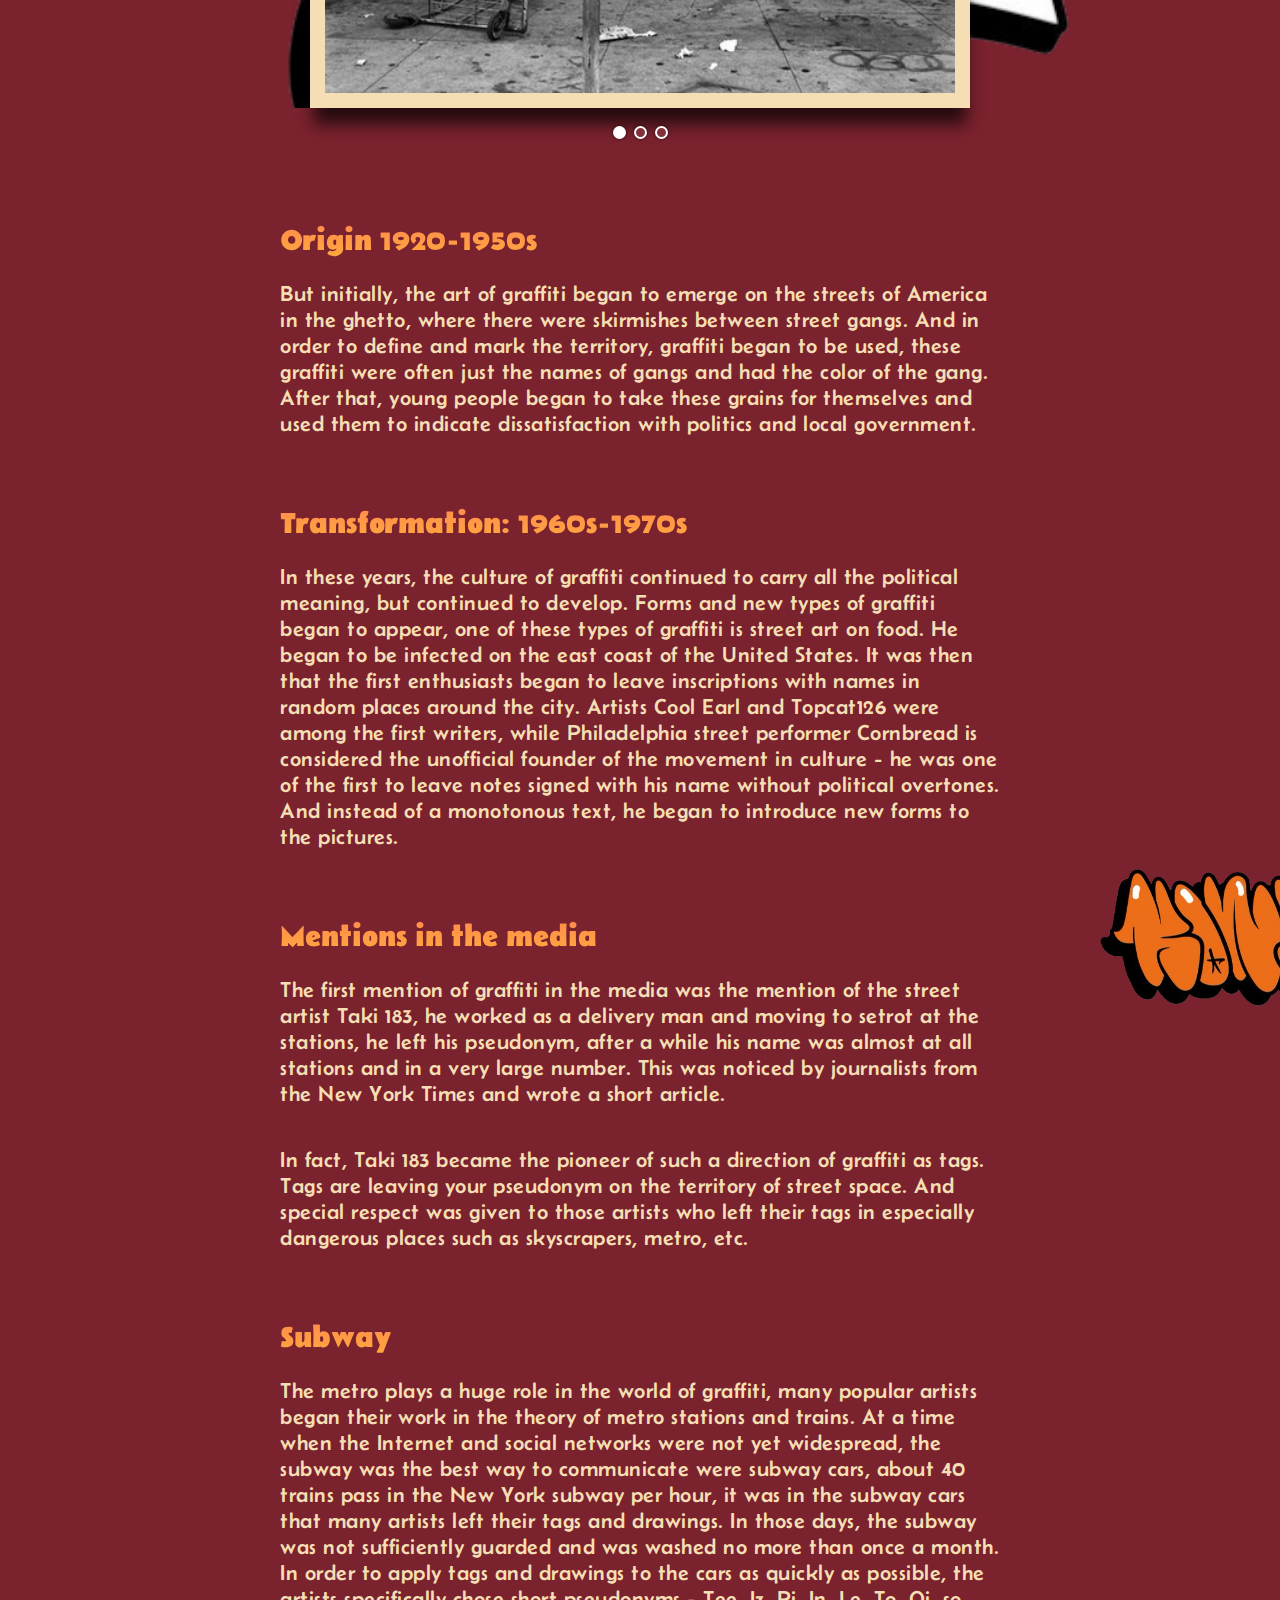
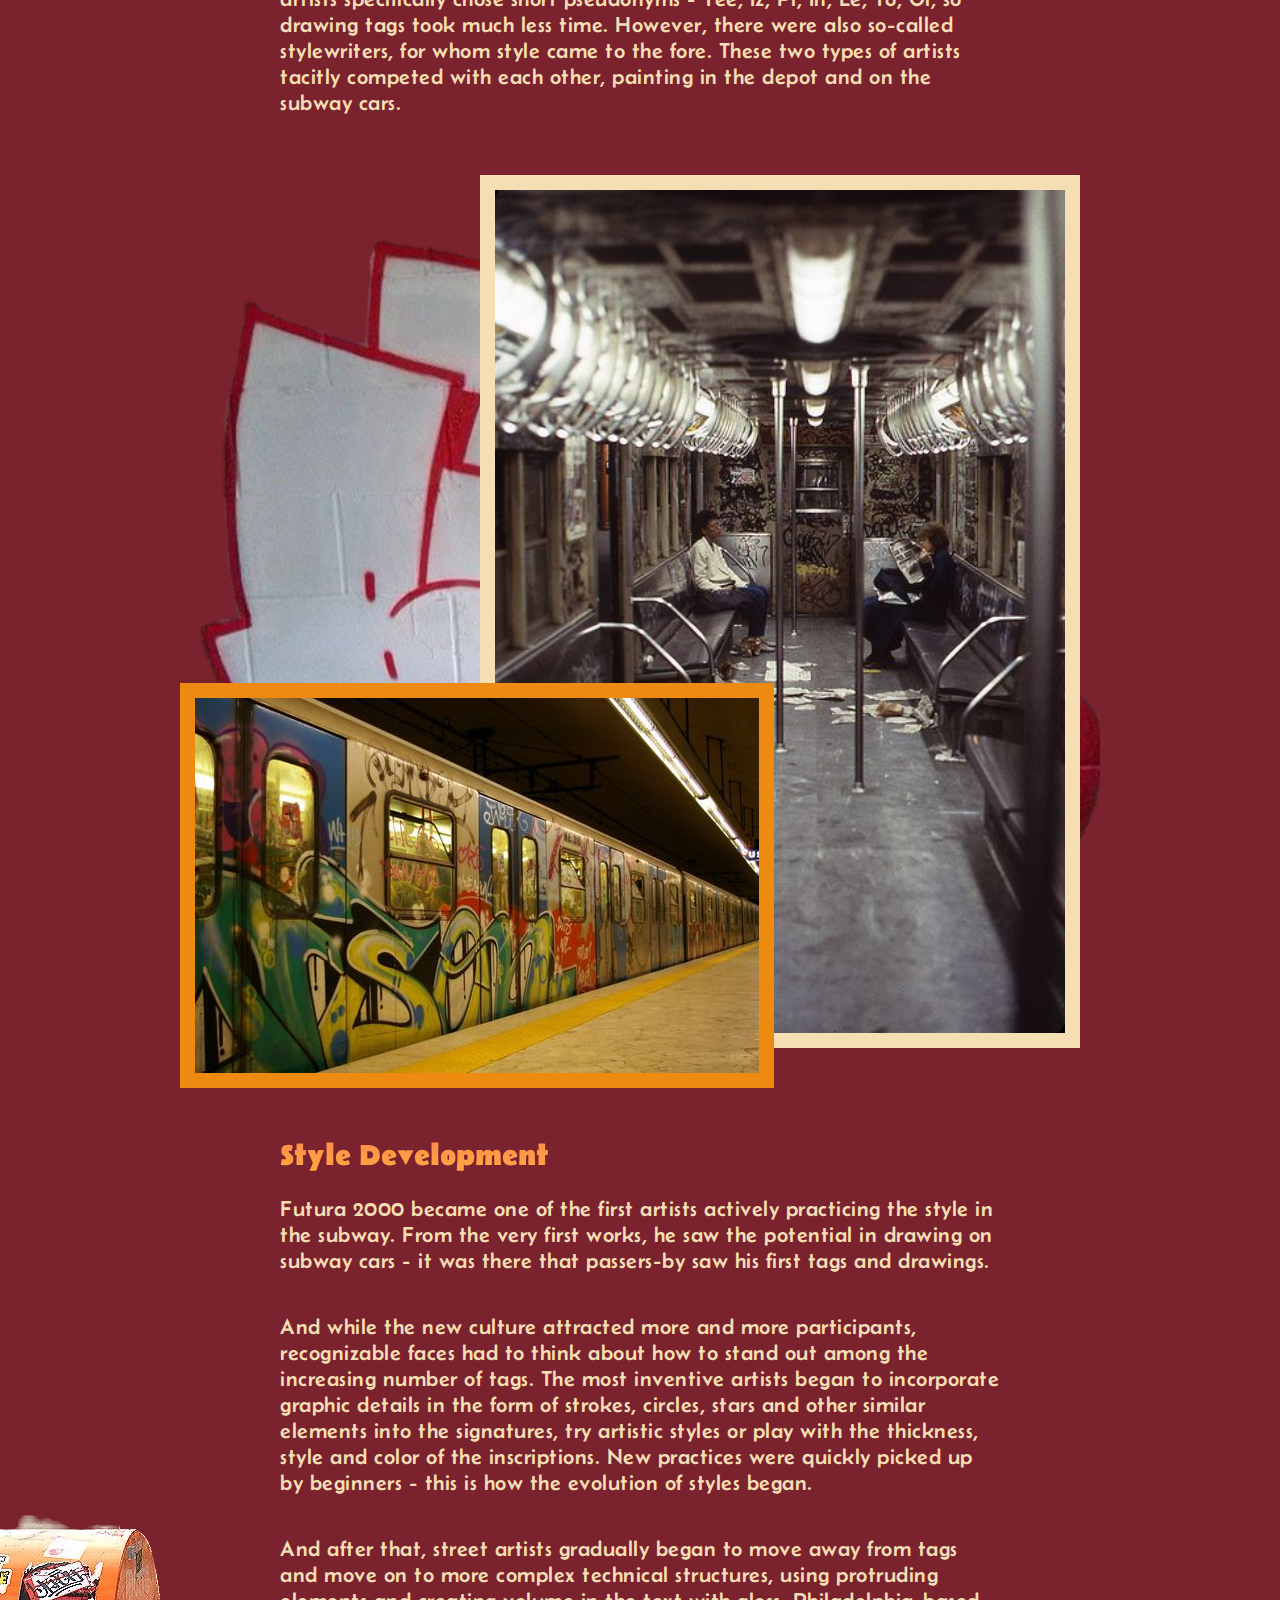
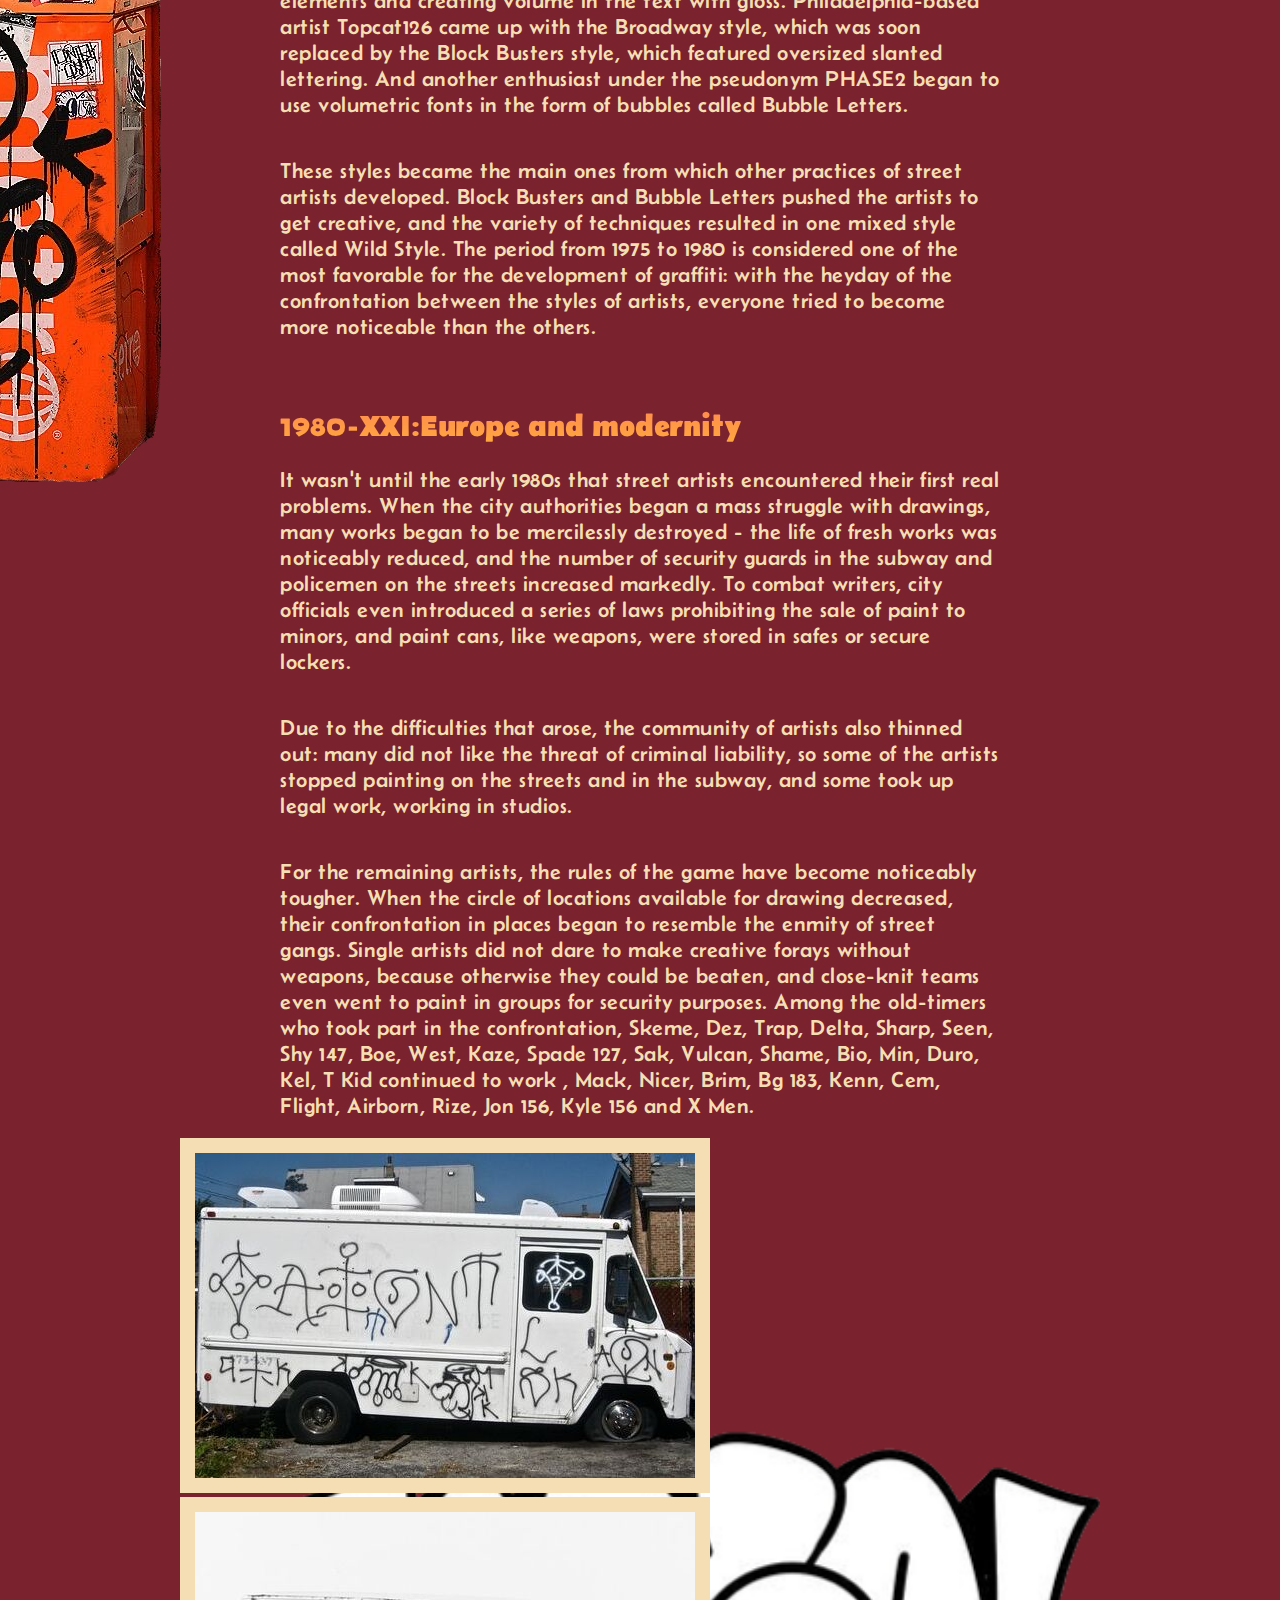
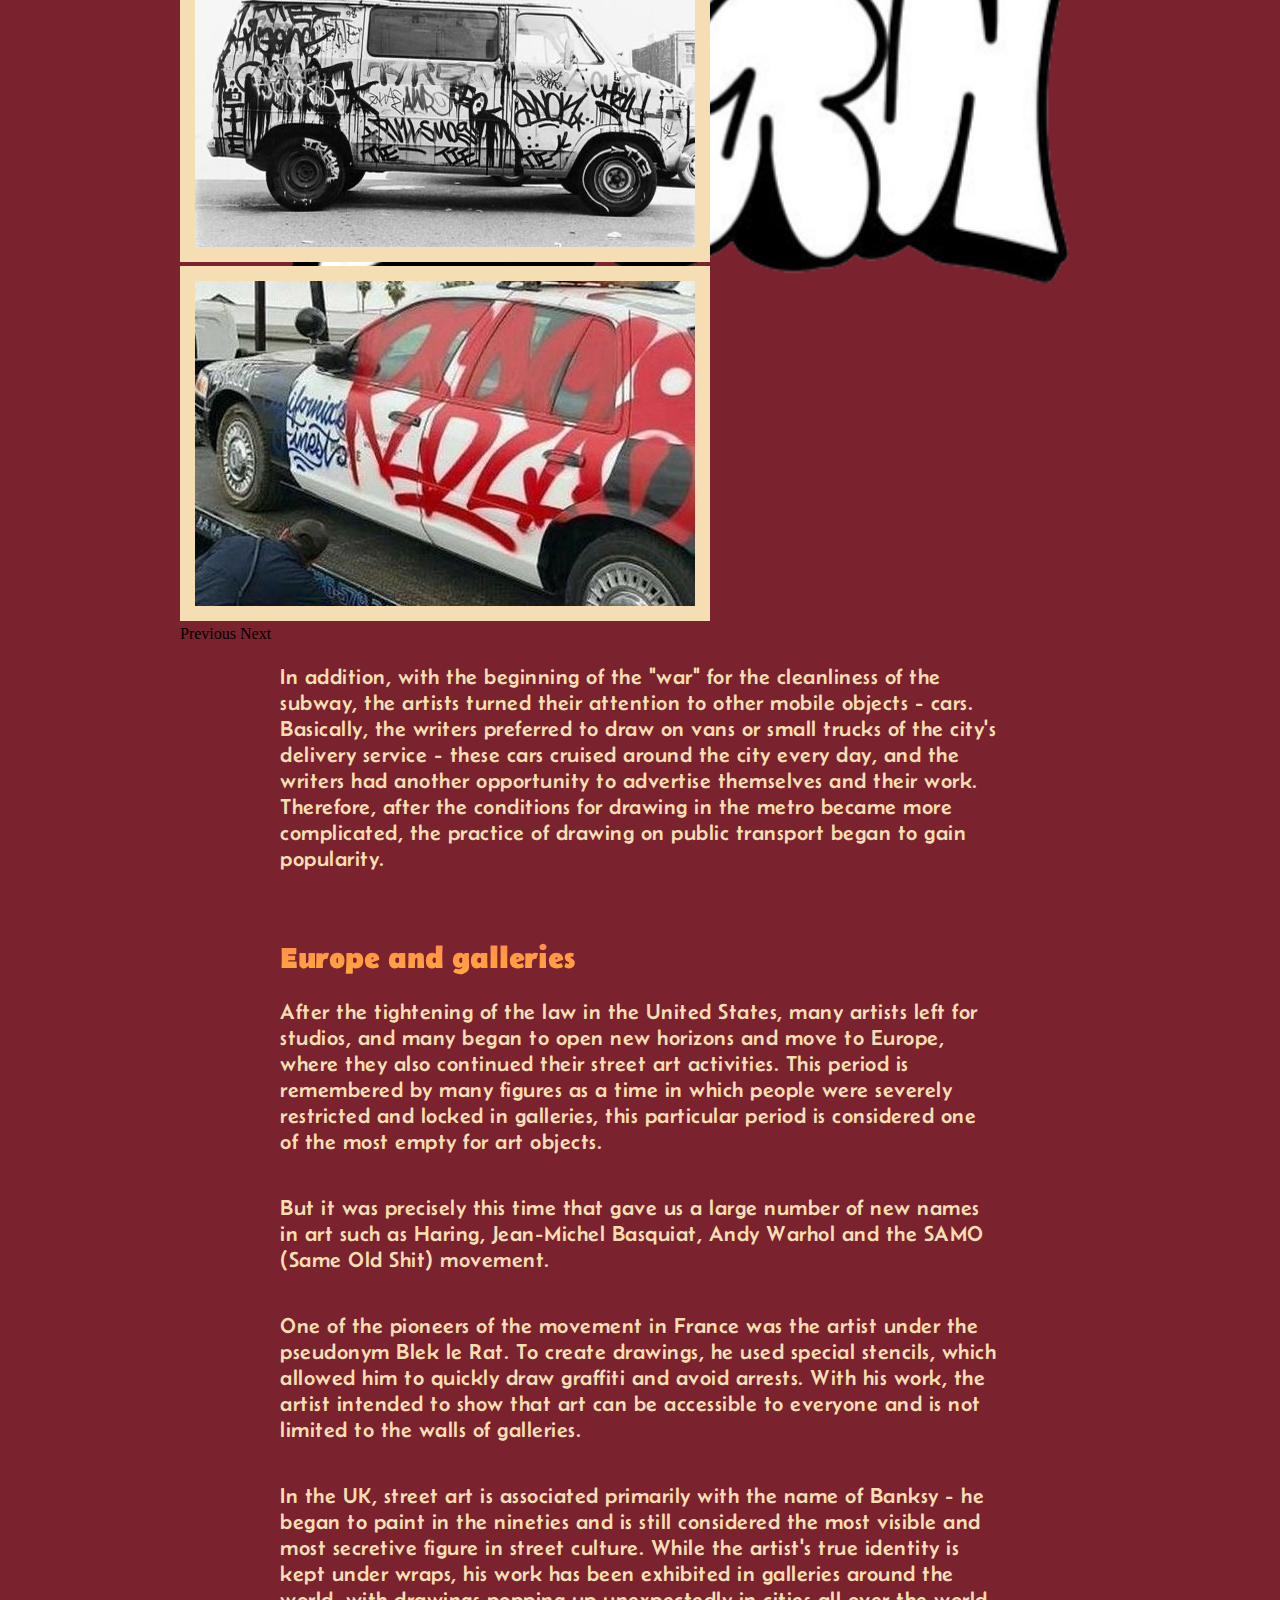
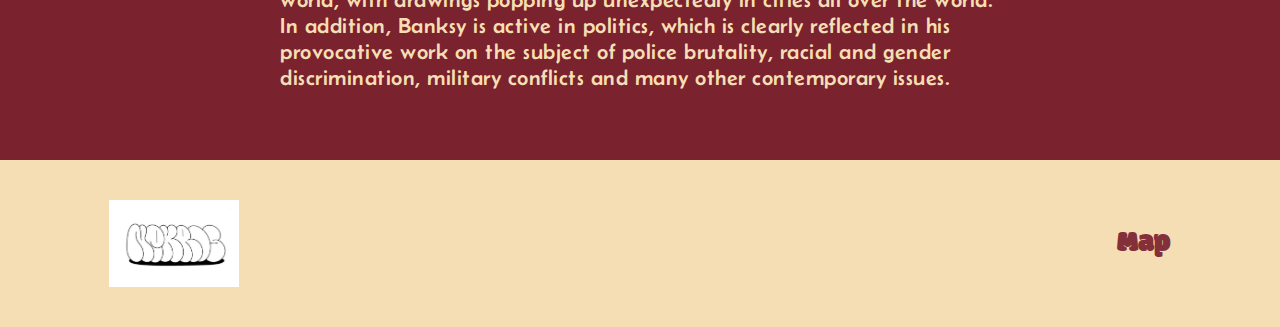
<file: main.html>
<!DOCTYPE html>
<html lang="en">
<head>

    <!-- Bootstrap CSS (Cloudflare CDN) -->
    <link rel="stylesheet" href="https://cdnjs.cloudflare.com/ajax/libs/bootstrap/4.6.2/css/bootstrap.min.css" integrity="sha512-rt/SrQ4UNIaGfDyEXZtNcyWvQeOq0QLygHluFQcSjaGB04IxWhal71tKuzP6K8eYXYB6vJV4pHkXcmFGGQ1/0w==" crossorigin="anonymous" referrerpolicy="no-referrer">
    <!-- jQuery (Cloudflare CDN) -->
    <script src="https://cdnjs.cloudflare.com/ajax/libs/jquery/3.7.0/jquery.min.js" integrity="sha512-3gJwYpMe3QewGELv8k/BX9vcqhryRdzRMxVfq6ngyWXwo03GFEzjsUm8Q7RZcHPHksttq7/GFoxjCVUjkjvPdw==" crossorigin="anonymous" referrerpolicy="no-referrer"></script>
    <!-- Bootstrap Bundle JS (Cloudflare CDN) -->
    <script src="https://cdnjs.cloudflare.com/ajax/libs/bootstrap/4.6.2/js/bootstrap.bundle.min.js" integrity="sha512-igl8WEUuas9k5dtnhKqyyld6TzzRjvMqLC79jkgT3z02FvJyHAuUtyemm/P/jYSne1xwFI06ezQxEwweaiV7VA==" crossorigin="anonymous" referrerpolicy="no-referrer"></script>

    <link rel="preconnect" href="https://fonts.googleapis.com">
    <link rel="preconnect" href="https://fonts.gstatic.com" crossorigin>
    <link href="https://fonts.googleapis.com/css2?family=Bungee+Shade&family=Creepster&family=Faster+One&family=Modak&family=Roboto+Condensed:wght@700&display=swap" rel="stylesheet">
    <link rel="preconnect" href="https://fonts.googleapis.com">
    <link rel="preconnect" href="https://fonts.gstatic.com" crossorigin>
    <link href="https://fonts.googleapis.com/css2?family=Belanosima:wght@400;600;700&display=swap" rel="stylesheet">

    <link rel="stylesheet" href="../StyleCSS/base.css" type="text/css"/>
    <link rel="stylesheet" href="../StyleCSS/header.css" type="text/css"/>
    <link rel="stylesheet" href="../StyleCSS/container.css" type="text/css"/>
    <link rel="stylesheet" href="../StyleCSS/mainCss.css" type="text/css"/>
    <link rel="stylesheet" href="../StyleCSS/slyder.css" type="text/css"/>
    <link rel="stylesheet" href="../StyleCSS/footer.css" type="text/css"/>

    <meta charset="UTF-8">
    <meta name="viewport" content="width=device-width, initial-scale=1">
    <title>Grafiti</title>

</head>
<body>
    <header class="header">
        <div class="container_header">
            <nav class="header_nav">
                <h3 class="nav_logo">Graffiti</h3>

                <a  href="map.html" class="nav_map">Map</a>
            </nav>
        </div>
    </header>

    <section class="main">
        <div class="container">

            <div class="main_information">
                <img class="graffiti_2" src="img_graffity/graffiti_2.PNG">
                <div class="information_logo">
                    <h1 class="main_logo">First Graffiti</h1>
                    <p class="main_information_text">
                        The history of graffiti is wide and interesting. Here we will tell the story of the emergence of graffiti and tell the most interesting personalities. Starting from infestation on the streets of the ghetto, and use in politics, and ending with his eating in art.
                    </p>
                </div>
            </div>

            <div class="main_histori">

                <h2 class="histori_logo">Introductory information</h2>
                <p class="main_information_text -text_center">
                  <span class="big_letter">Graffity</span> in a certain sense can be called art or a way of expressing thoughts and ideas. Graffiti has come a long way from street gangs to declarations of love and open expression of political thought. There are popular people in the world of this street art, for me personally it is Dmitry Vrubel, Banksy, Jorit and others. We will talk about some of them a little later.
                </p>

                <div class="main_slyder">
                    <div class="adaptivSlayder">

                        <input type="radio" name="kadoves" id="slaid1" checked>
                        <input type="radio" name="kadoves" id="slaid2">
                        <input type="radio" name="kadoves" id="slaid3">

                        <div class="kadoves">
                            <label for="slaid1"></label>
                            <label for="slaid2"></label>
                            <label for="slaid3"></label>
                        </div>



                        <div class="adaptivSlayderlasekun">
                            <div class="abusteku-deagulus">
                                <img class="main_clasic_img" src="img_graffity/gang_grafity.jpeg">
                                <img class="main_clasic_img" src="img_graffity/graffity_gang.jpeg">
                                <img class="main_clasic_img" src="img_graffity/graffity.jpeg">
                            </div>
                        </div>
                    </div>
                </div>

                <h2 class="histori_period">Origin 1920-1950s</h2>
                <p class="main_information_text -text_center">
                    But initially, the art of graffiti began to emerge on the streets of America in the ghetto, where there were skirmishes between street gangs. And in order to define and mark the territory, graffiti began to be used, these graffiti were often just the names of gangs and had the color of the gang. After that, young people began to take these grains for themselves and used them to indicate dissatisfaction with politics and local government.
                </p>


                <h2 class="histori_period">Transformation: 1960s-1970s</h2>
                <p class="main_information_text -text_center">
                    In these years, the culture of graffiti continued to carry all the political meaning, but continued to develop. Forms and new types of graffiti began to appear, one of these types of graffiti is street art on food. He began to be infected on the east coast of the United States. It was then that the first enthusiasts began to leave inscriptions with names in random places around the city. Artists Cool Earl and Topcat126 were among the first writers, while Philadelphia street performer Cornbread is considered the unofficial founder of the movement in culture - he was one of the first to leave notes signed with his name without political overtones. And instead of a monotonous text, he began to introduce new forms to the pictures.
                </p>

                <img class="main_swim_obgect -spray" src="img_graffity/spray_bottle.PNG">

                <h2 class="histori_period">Mentions in the media</h2>
                <p class="main_information_text -text_center">
                    The first mention of graffiti in the media was the mention of the street artist Taki 183, he worked as a delivery man and moving to setrot at the stations, he left his pseudonym, after a while his name was almost at all stations and in a very large number. This was noticed by journalists from the New York Times and wrote a short article.
                </p>

                <p class="main_information_text -text_center">
                    In fact, Taki 183 became the pioneer of such a direction of graffiti as tags. Tags are leaving your pseudonym on the territory of street space. And special respect was given to those artists who left their tags in especially dangerous places such as skyscrapers, metro, etc.
                </p>

<!--                <img class="subway_bacground" src="img_graffity/SubWay_background.PNG">-->

                <h2 class="histori_period">Subway</h2>
                <p class="main_information_text -text_center">
                    The metro plays a huge role in the world of graffiti, many popular artists began their work in the theory of metro stations and trains. At a time when the Internet and social networks were not yet widespread, the subway was the best way to communicate were subway cars, about 40 trains pass in the New York subway per hour, it was in the subway cars that many artists left their tags and drawings. In those days, the subway was not sufficiently guarded and was washed no more than once a month. In order to apply tags and drawings to the cars as quickly as possible, the artists specifically chose short pseudonyms - Tee, Iz, Pi, In, Le, To, Oi, so drawing tags took much less time. However, there were also so-called stylewriters, for whom style came to the fore. These two types of artists tacitly competed with each other, painting in the depot and on the subway cars.
                </p>

                <div class="main_train_img">
                    <img class="train_n1" src="img_graffity/metro_graffity_3.jpeg">
                    <img class="train_n2" src="img_graffity/metro_graffity_1.jpeg">
                </div>

                <h2 class="histori_period">Style Development</h2>
                <p class="main_information_text -text_center">
                    Futura 2000 became one of the first artists actively practicing the style in the subway. From the very first works, he saw the potential in drawing on subway cars - it was there that passers-by saw his first tags and drawings.
                </p>

                <p class="main_information_text -text_center">
                    And while the new culture attracted more and more participants, recognizable faces had to think about how to stand out among the increasing number of tags. The most inventive artists began to incorporate graphic details in the form of strokes, circles, stars and other similar elements into the signatures, try artistic styles or play with the thickness, style and color of the inscriptions. New practices were quickly picked up by beginners - this is how the evolution of styles began.
                </p>

                <img class="main_swim_obgect" src="img_graffity/graffity_object.PNG">

                <p class="main_information_text -text_center">
                    And after that, street artists gradually began to move away from tags and move on to more complex technical structures, using protruding elements and creating volume in the text with gloss. Philadelphia-based artist Topcat126 came up with the Broadway style, which was soon replaced by the Block Busters style, which featured oversized slanted lettering. And another enthusiast under the pseudonym PHASE2 began to use volumetric fonts in the form of bubbles called Bubble Letters.
                </p>

                <p class="main_information_text -text_center">
                    These styles became the main ones from which other practices of street artists developed. Block Busters and Bubble Letters pushed the artists to get creative, and the variety of techniques resulted in one mixed style called Wild Style. The period from 1975 to 1980 is considered one of the most favorable for the development of graffiti: with the heyday of the confrontation between the styles of artists, everyone tried to become more noticeable than the others.
                </p>

                <h2 class="histori_period">1980-XXI:Europe and modernity</h2>
                <p class="main_information_text -text_center">
                    It wasn't until the early 1980s that street artists encountered their first real problems. When the city authorities began a mass struggle with drawings, many works began to be mercilessly destroyed - the life of fresh works was noticeably reduced, and the number of security guards in the subway and policemen on the streets increased markedly. To combat writers, city officials even introduced a series of laws prohibiting the sale of paint to minors, and paint cans, like weapons, were stored in safes or secure lockers.
                </p>

                <p class="main_information_text -text_center">
                    Due to the difficulties that arose, the community of artists also thinned out: many did not like the threat of criminal liability, so some of the artists stopped painting on the streets and in the subway, and some took up legal work, working in studios.
                </p>

                <p class="main_information_text -text_center">
                    For the remaining artists, the rules of the game have become noticeably tougher. When the circle of locations available for drawing decreased, their confrontation in places began to resemble the enmity of street gangs. Single artists did not dare to make creative forays without weapons, because otherwise they could be beaten, and close-knit teams even went to paint in groups for security purposes. Among the old-timers who took part in the confrontation, Skeme, Dez, Trap, Delta, Sharp, Seen, Shy 147, Boe, West, Kaze, Spade 127, Sak, Vulcan, Shame, Bio, Min, Duro, Kel, T Kid continued to work , Mack, Nicer, Brim, Bg 183, Kenn, Cem, Flight, Airborn, Rize, Jon 156, Kyle 156 and X Men.
                </p>

                <div class="main_slyder">
                    <div id="carouselExampleControls" class="carousel slide" data-ride="carousel">
                        <div class="carousel-inner">
                            <div class="carousel-item active">
                                <img class="d-block w-100" src="img_graffity/car_graffity.jpeg" alt="First slide">
                            </div>
                            <div class="carousel-item">
                                <img class="d-block w-100" src="img_graffity/graffity_car_2.JPG" alt="Second slide">
                            </div>
                            <div class="carousel-item">
                                <img class="d-block w-100" src="img_graffity/graffity_car_3.jpg" alt="Third slide">
                            </div>
                        </div>
                        <a class="carousel-control-prev" href="#carouselExampleControls" role="button" data-slide="prev">
                            <span class="carousel-control-prev-icon" aria-hidden="true"></span>
                            <span class="sr-only">Previous</span>
                        </a>
                        <a class="carousel-control-next" href="#carouselExampleControls" role="button" data-slide="next">
                            <span class="carousel-control-next-icon" aria-hidden="true"></span>
                            <span class="sr-only">Next</span>
                        </a>
                    </div>
                </div>

                <p class="main_information_text -text_center">
                    In addition, with the beginning of the "war" for the cleanliness of the subway, the artists turned their attention to other mobile objects - cars. Basically, the writers preferred to draw on vans or small trucks of the city's delivery service - these cars cruised around the city every day, and the writers had another opportunity to advertise themselves and their work. Therefore, after the conditions for drawing in the metro became more complicated, the practice of drawing on public transport began to gain popularity.
                </p>

                <h2 class="histori_period">Europe and galleries</h2>
                <p class="main_information_text -text_center">
                    After the tightening of the law in the United States, many artists left for studios, and many began to open new horizons and move to Europe, where they also continued their street art activities. This period is remembered by many figures as a time in which people were severely restricted and locked in galleries, this particular period is considered one of the most empty for art objects.
                </p>

                <p class="main_information_text -text_center">
                    But it was precisely this time that gave us a large number of new names in art such as Haring, Jean-Michel Basquiat, Andy Warhol and the SAMO (Same Old Shit) movement.
                </p>

                <p class="main_information_text -text_center">
                    One of the pioneers of the movement in France was the artist under the pseudonym Blek le Rat. To create drawings, he used special stencils, which allowed him to quickly draw graffiti and avoid arrests. With his work, the artist intended to show that art can be accessible to everyone and is not limited to the walls of galleries.
                </p>

                <p class="main_information_text -text_center">
                    In the UK, street art is associated primarily with the name of Banksy - he began to paint in the nineties and is still considered the most visible and most secretive figure in street culture. While the artist's true identity is kept under wraps, his work has been exhibited in galleries around the world, with drawings popping up unexpectedly in cities all over the world. In addition, Banksy is active in politics, which is clearly reflected in his provocative work on the subject of police brutality, racial and gender discrimination, military conflicts and many other contemporary issues.
                </p>

            </div>
        </div>
    </section>

    <footer class="footer">
        <div class="container_header">
            <nav class="footer_nav">
                <img class="footer_graffity" src="img_graffity/footer_graffity.jpg">

                <a href="map.html" class="nav_map -footer_text">Map</a>
            </nav>
        </div>
    </footer>
</body>
</html>
</file>
<file: StyleCSS/base.css>
body, h1, h2, h3, h4, p, ul, ol, li {
    margin: 0;
    /*background-color: #7a222e;*/
}

body {
    background: rgb(122,34,46);
    /*background: linear-gradient(110deg, rgba(122,34,46,1) 35%, rgba(125,111,120,1) 100%);*/
}

p {
    font-family: 'Roboto Condensed', sans-serif;
}

* {
    box-sizing: border-box;
}

a {
    text-decoration: none;
    color: black;
}

svg {
    position: absolute;
    top: 0;
    left: 0;
    height: 100%;
    width: 100%;
}

/*font-family: 'Luckiest Guy', cursive;*/
/*font-family: 'Modak', cursive;*/
/*font-family: 'Montserrat', sans-serif;*/
/*font-family: 'Roboto Condensed', sans-serif;*/
</file>
<file: StyleCSS/header.css>
/*.header {*/
/*    margin-bottom: 150px;*/
/*}*/

/*header {*/
/*    background-image: linear-gradient(0deg, #7a222e, rgb(166 94 104));*/
/*}*/

.header_nav {
    display: flex;
    align-items: center;
    justify-content: space-between;
    padding: 40px 20px;
}

.nav_map {
    color: wheat;
    font-family: 'Modak', cursive;
    font-size: 30px;
    cursor: pointer;
}

.nav_logo {
    font-size: 37px;
    font-family: 'Creepster', cursive;
    color: wheat;
}

@media screen and (max-width: 425px){
    .header_nav {
        padding: 40px 10px;
    }
}
</file>
<file: StyleCSS/container.css>
.container_header {
    width: 1102px;
    margin: 0 auto;
}

.container {
    width: 920px;
    margin: 0 auto;
}

@media screen and ( max-width: 1200px ) {
    .container_header {
        width: 930px;
    }

    .container{
        width: 850px;
    }
}

@media screen and ( max-width: 930px ){
    .container_header {
        width: 767px;
    }

    .container {
        width: 720px;
    }
}

@media screen and ( max-width: 768px ) {

    .container_header {
        width: 90%;
    }

    .container {
        width: 425px;
    }
}

@media screen and (max-width: 425px) {
    .container_header {
        width: 320px;
    }
}
</file>
<file: StyleCSS/mainCss.css>
.main_logo {
    font-family: 'Modak', cursive;
    font-size: 110px;
    font-weight: 400;
    width: 430px;
    line-height: 0.7;
    /*color: #ffaa3d;*/
    /*background-color: #2AA5A0;*/
    background-image: linear-gradient(90deg, #ee8a10, #ffffff);
    -webkit-background-clip: text;
    -webkit-text-fill-color: transparent;
    animation: 2s show ease;
    transition: color 1s linear;
    padding-top: 16px;
}


@keyframes show {
    from { opacity: 0; }
    to { opacity: 1; }
}

.main_histori {
    position: relative;
}

.main_information {
    display: flex;
    align-items: center;
    justify-content: space-between;
    width: 50vw;
    height: 85vh;
    /*margin-bottom: ;*/
}

.main_logo_img {
    width: 500px;
    border: 10px solid black;
    margin-top: 20px;
}

.main_information_text {
    font-family: 'Belanosima', sans-serif;
    font-size: larger;
    padding: 20px 10px;
    color: wheat;
}

.graffiti_2 {
    width: 450px;
    margin-right: 30px;
}

.histori_logo {
    font-family: 'Creepster', cursive;
    background-image: linear-gradient(180deg, #ff6262, #ffaa3d);
    -webkit-background-clip: text;
    -webkit-text-fill-color: transparent;
    text-align: center;
    font-size: 45px;
}

.-text_center {
    font-family: 'Belanosima', sans-serif;
    letter-spacing: 2px;
    text-align: left;
    padding: 20px 100px;
    font-size: 22px;
    line-height: 26px;
    letter-spacing: 0.5px;
}

.big_letter {
    letter-spacing: -2px;
    font-size: 2em;
    font-weight: 600;
    line-height: 30px;
}

.histori_period {
    padding: 50px 100px 0px;
    font-family: 'Belanosima', sans-serif;
    font-size: 30px;
    background-image: linear-gradient(180deg,#ff6262, #ffaa3d);
    -webkit-background-clip: text;
    -webkit-text-fill-color: transparent;
}

.main_clasic_img {
    display: block;
    margin-left: auto;
    margin-right: auto;
    margin-bottom: 0px;
    margin-top: 0px;
    border: solid 15px wheat;
    width: 700px;
}

/*.main_backgroud_img {*/
/*    position: absolute;*/
/*    background-image: url("/img_graffity/SubWay_background.PNG");*/
/*    background-position: -100% -100%;*/
/*    background-repeat: no-repeat;*/
/*}*/

.main_slyder {
    background-image: url("/img_graffity/background_graffity.PNG");
    background-position: center;
    background-repeat: no-repeat;
    -moz-background-size: 100%; /* Firefox 3.6+ */
    -webkit-background-size: 100%; /* Safari 3.1+ и Chrome 4.0+ */
    -o-background-size: 100%; /* Opera 9.6+ */
    background-size: 100%; /* Современные браузеры */
}

.main_swim_obgect {
    position: absolute;
    left: -30%;
    overflow: hidden;
}

.subway_bacground {
    position: absolute;
    overflow: hidden;
    right: -50%;
    width: 400px;
}

.main_normal_img {
    display: block;
    margin-left: auto;
    margin-right: auto;
}

.main_train_img {
    position: relative;
    margin: 40px 0px;
    background-image: url("/img_graffity/background_graffity_n2.PNG");
    background-position: center;
    background-repeat: no-repeat;
    -moz-background-size: 100%; /* Firefox 3.6+ */
    -webkit-background-size: 100%; /* Safari 3.1+ и Chrome 4.0+ */
    -o-background-size: 100%; /* Opera 9.6+ */
    background-size: 100%; /* Современные браузеры */
}

.train_n1 {
    width: 600px;
    display: block;
    margin-left: 300px;
    border: solid 15px wheat;
}

.train_n2 {
    position: absolute;
    bottom: -40px;
    border: solid 15px #ee8a10;
}

.-spray {
    width: 240px;
    left: 100%;
    /*transform: skew(-30deg);*/
}

.main_img_car {
    display: block;
    margin-left: auto;
    margin-right: auto;
    border: solid 15px wheat;
    margin-top: 30px;
    margin-bottom: 30px;
}

.-footer_text {
    color: #83303b;
    text-decoration: none;
}

@media screen and ( max-width: 1200px ) {
    .-spray {
        width: 170px;
        left: 57%;
    }
    .train_n1 {
        margin-left: 100px;
        width: 500px;
    }
    .main_logo {
        font-size: 80px;
        width: 280px;
    }
    .main_information {
        width: auto;
    }
}

@media screen and ( max-width: 930px ){
    .graffiti_2 {
        width: 330px;
    }
    .main_information {
        height: auto;
        margin-bottom: 100px;
    }
    .train_n1 {
        width: 400px;
    }
    .train_n2 {
        left: 140px;
        width: 400px;
    }

}

@media screen and ( max-width: 768px ) {
    .main_information {
        display: block;
        text-align: center;
    }
    .main_logo {
        width: auto;
    }
    .-text_center {
        padding: 20px 0px;
    }
    .graffiti_2 {
        margin-right: 0px;
        display: block;
        margin-right: auto;
        margin-left: auto;
        margin-bottom: 100px;
        margin-top: 50px;
    }
    .train_n1 {
        width: 300px;
        margin-left: 0px;
    }
    .train_n2{
        left: 50px;
        left: 20px;
    }
    .main_swim_obgect {
        left: -85%;
    }
    .histori_period {
        padding: 50px 0px 0px;
    }
}
@media screen and ( max-width: 575px ) {
    .main_swim_obgect {
        left: -67%;
    }
    .train_n2 {
        width: 360px;
    }
    .main_information {
        margin-bottom: 50px;
    }
}


/*.absolute {*/
/*    position: absolute;*/
/*    right: 0%;*/
/*    overflow: hidden;*/
/*}*/
</file>
<file: StyleCSS/slyder.css>
.adaptivSlayder {
    position: relative;
    max-width: 660px;
    margin: 65px auto;
    box-shadow: 0 20px 15px -4px rgba(0, 0, 0, 0.69);
}

.adaptivSlayder input[name="kadoves"] {
    display: none;

}

.kadoves {
    position: absolute;
    left: 0;
    bottom: -35px;
    text-align: center;
    width: 100%;

}

.kadoves label {
    display: inline-block;
    width: 13px;
    height: 13px;
    cursor: pointer;
    margin: 0 2px;
    box-shadow: 0 0 3px 0 rgba(0, 0, 0, .7);
    border-radius: 55%;
    border: 2px solid #ffffff;
    background-color: #83303b;
}

.w-100 {
    border: solid 15px wheat;
}

.carousel-control-next:hover, .carousel-control-prev:focus, .carousel-control-prev:hover {
    background-color: #ee8a10;
    opacity: 0.3;
}


#slaid1:checked~.kadoves label[for="slaid1"] {
    background-color: white;
}

#slaid2:checked~.kadoves label[for="slaid2"] {
    background-color: white;
}

#slaid3:checked~.kadoves label[for="slaid3"] {
    background-color: white;
}

#slaid4:checked~.kadoves label[for="slaid1"] {
    background-color: white;
}

#slaid5:checked~.kadoves label[for="slaid2"] {
    background-color: white;
}

#slaid6:checked~.kadoves label[for="slaid3"] {
    background-color: white;
}

.adaptivSlayderlasekun {
    overflow: hidden;
}

.abusteku-deagulus {
    display: flex;
    width: 100%;
    transition: all 0.6s;
}

.abusteku-deagulus img {
    width: 100%;
    flex-shrink:0;
}

#slaid1:checked~adaptivSlayderlasekun abusteku-deagulus {
    transform: translate(0);
}

#slaid2:checked~.adaptivSlayderlasekun .abusteku-deagulus {
    transform: translateX(-100%);
}

#slaid3:checked~.adaptivSlayderlasekun .abusteku-deagulus {
    transform: translateX(-200%);
}

#slaid4:checked~adaptivSlayderlasekun abusteku-deagulus {
    transform: translate(0);
}

#slaid5:checked~.adaptivSlayderlasekun .abusteku-deagulus {
    transform: translateX(-100%);
}

#slaid6:checked~.adaptivSlayderlasekun .abusteku-deagulus {
    transform: translateX(-200%);
}
</file>
<file: StyleCSS/footer.css>
.footer {
    /*width: 100%;*/
    margin-top: 50px;
    background-color: wheat;
    /*position: fixed; !* Фиксированное положение *!*/
    /*bottom: 0; !* Левый нижний угол *!*/
}

.footer_nav {
    display: flex;
    align-items: center;
    justify-content: space-between;
    padding: 40px 20px;
}

.footer_graffity {
    width: 130px;
}

@media screen and ( max-width: 575px ) {
    /*.footer{*/
    /*    position: absolute;*/
    /*    bottom: 0;*/
    /*    left: 0;*/
    /*    width: 100%;*/
    /*}*/
}

@media screen and (max-width: 425px){
    .footer_nav {
        padding: 40px 10px;
    }
}
</file>
<file: graffity/StyleCSS/base.css>
body, h1, h2, h3, h4, p, ul, ol, li {
    margin: 0;
    /*background-color: #7a222e;*/
}

body {
    background: rgb(122,34,46);
    /*background: linear-gradient(110deg, rgba(122,34,46,1) 35%, rgba(125,111,120,1) 100%);*/
}

p {
    font-family: 'Roboto Condensed', sans-serif;
}

* {
    box-sizing: border-box;
}

a {
    text-decoration: none;
    color: black;
}

svg {
    position: absolute;
    top: 0;
    left: 0;
    height: 100%;
    width: 100%;
}

/*font-family: 'Luckiest Guy', cursive;*/
/*font-family: 'Modak', cursive;*/
/*font-family: 'Montserrat', sans-serif;*/
/*font-family: 'Roboto Condensed', sans-serif;*/
</file>
<file: graffity/StyleCSS/header.css>
/*.header {*/
/*    margin-bottom: 150px;*/
/*}*/

/*header {*/
/*    background-image: linear-gradient(0deg, #7a222e, rgb(166 94 104));*/
/*}*/

.header_nav {
    display: flex;
    align-items: center;
    justify-content: space-between;
    padding: 40px 20px;
}

.nav_map {
    color: wheat;
    font-family: 'Modak', cursive;
    font-size: 30px;
    cursor: pointer;
    margin-right: 15px;
}

.nav_logo {
    font-size: 37px;
    font-family: 'Creepster', cursive;
    color: wheat;
}

@media screen and (max-width: 425px){
    .header_nav {
        padding: 40px 10px;
    }
}
</file>
<file: graffity/StyleCSS/container.css>
.container_header {
    width: 1102px;
    margin: 0 auto;
}

.container {
    width: 920px;
    margin: 0 auto;
}

@media screen and ( max-width: 1200px ) {
    .container_header {
        width: 930px;
    }

    .container{
        width: 850px;
    }
}

@media screen and ( max-width: 930px ){
    .container_header {
        width: 767px;
    }

    .container {
        width: 720px;
    }
}

@media screen and ( max-width: 768px ) {

    .container_header {
        width: 90%;
    }

    .container {
        width: 425px;
    }
}

@media screen and (max-width: 425px) {
    .container_header {
        width: 400px;
    }
}
</file>
<file: graffity/StyleCSS/mainCss.css>
.main_logo {
    font-family: 'Modak', cursive;
    font-size: 110px;
    font-weight: 400;
    width: 430px;
    line-height: 0.7;
    /*color: #ffaa3d;*/
    /*background-color: #2AA5A0;*/
    background-image: linear-gradient(90deg, #ee8a10, #ffffff);
    -webkit-background-clip: text;
    -webkit-text-fill-color: transparent;
    animation: 2s show ease;
    transition: color 1s linear;
    padding-top: 16px;
}


@keyframes show {
    from { opacity: 0; }
    to { opacity: 1; }
}

.main_histori {
    position: relative;
}

.main_information {
    display: flex;
    align-items: center;
    justify-content: space-between;
    width: 50vw;
    height: 85vh;
    /*margin-bottom: ;*/
}

.main_logo_img {
    width: 500px;
    border: 10px solid black;
    margin-top: 20px;
}

.main_information_text {
    font-family: 'Belanosima', sans-serif;
    font-size: larger;
    padding: 20px 10px;
    color: wheat;
}

.graffiti_2 {
    width: 450px;
    margin-right: 30px;
}

.histori_logo {
    font-family: 'Creepster', cursive;
    background-image: linear-gradient(180deg, #ff6262, #ffaa3d);
    -webkit-background-clip: text;
    -webkit-text-fill-color: transparent;
    text-align: center;
    font-size: 45px;
}

.-text_center {
    font-family: 'Belanosima', sans-serif;
    letter-spacing: 2px;
    text-align: left;
    padding: 20px 100px;
    font-size: 22px;
    line-height: 26px;
    letter-spacing: 0.5px;
}

.big_letter {
    letter-spacing: -2px;
    font-size: 2em;
    font-weight: 600;
    line-height: 30px;
}

.histori_period {
    padding: 50px 100px 0px;
    font-family: 'Belanosima', sans-serif;
    font-size: 30px;
    background-image: linear-gradient(180deg,#ff6262, #ffaa3d);
    -webkit-background-clip: text;
    -webkit-text-fill-color: transparent;
}

.main_clasic_img {
    display: block;
    margin-left: auto;
    margin-right: auto;
    margin-bottom: 0px;
    margin-top: 0px;
    border: solid 15px wheat;
    width: 700px;
}

/*.main_backgroud_img {*/
/*    position: absolute;*/
/*    background-image: url("/img_graffity/SubWay_background.PNG");*/
/*    background-position: -100% -100%;*/
/*    background-repeat: no-repeat;*/
/*}*/

.main_slyder {
    background-image: url("/img_graffity/background_graffity.PNG");
    background-position: center;
    background-repeat: no-repeat;
    -moz-background-size: 100%; /* Firefox 3.6+ */
    -webkit-background-size: 100%; /* Safari 3.1+ и Chrome 4.0+ */
    -o-background-size: 100%; /* Opera 9.6+ */
    background-size: 100%; /* Современные браузеры */
}

.main_swim_obgect {
    position: absolute;
    left: -30%;
    overflow: hidden;
}

.subway_bacground {
    position: absolute;
    overflow: hidden;
    right: -50%;
    width: 400px;
}

.main_normal_img {
    display: block;
    margin-left: auto;
    margin-right: auto;
}

.main_train_img {
    position: relative;
    margin: 40px 0px;
    background-image: url("/img_graffity/background_graffity_n2.PNG");
    background-position: center;
    background-repeat: no-repeat;
    -moz-background-size: 100%; /* Firefox 3.6+ */
    -webkit-background-size: 100%; /* Safari 3.1+ и Chrome 4.0+ */
    -o-background-size: 100%; /* Opera 9.6+ */
    background-size: 100%; /* Современные браузеры */
}

.train_n1 {
    width: 600px;
    display: block;
    margin-left: 300px;
    border: solid 15px wheat;
}

.train_n2 {
    position: absolute;
    bottom: -40px;
    border: solid 15px #ee8a10;
}

.-spray {
    width: 240px;
    left: 100%;
    /*transform: skew(-30deg);*/
}

.main_img_car {
    display: block;
    margin-left: auto;
    margin-right: auto;
    border: solid 15px wheat;
    margin-top: 30px;
    margin-bottom: 30px;
}

.-footer_text {
    color: #83303b;
    text-decoration: none;
}

@media screen and ( max-width: 1200px ) {
    .-spray {
        width: 170px;
        left: 57%;
    }
    .train_n1 {
        margin-left: 100px;
        width: 500px;
    }
    .main_logo {
        font-size: 80px;
        width: 280px;
    }
    .main_information {
        width: auto;
    }
}

@media screen and ( max-width: 930px ){
    .graffiti_2 {
        width: 330px;
    }
    .main_information {
        height: auto;
        margin-bottom: 100px;
    }
    .train_n1 {
        width: 400px;
    }
    .train_n2 {
        left: 140px;
        width: 400px;
    }

}

@media screen and ( max-width: 768px ) {
    .main_information {
        display: block;
        text-align: center;
    }
    .main_logo {
        width: auto;
    }
    .-text_center {
        padding: 20px 0px;
    }
    .graffiti_2 {
        margin-right: 0px;
        display: block;
        margin-right: auto;
        margin-left: auto;
        margin-bottom: 100px;
        margin-top: 50px;
    }
    .train_n1 {
        width: 300px;
        margin-left: 0px;
    }
    .train_n2{
        left: 50px;
        left: 20px;
    }
    .main_swim_obgect {
        left: -85%;
    }
    .histori_period {
        padding: 50px 0px 0px;
    }
}
@media screen and ( max-width: 575px ) {
    .main_swim_obgect {
        left: -67%;
    }
    .train_n2 {
        width: 360px;
    }
    .main_information {
        margin-bottom: 50px;
    }
}


/*.absolute {*/
/*    position: absolute;*/
/*    right: 0%;*/
/*    overflow: hidden;*/
/*}*/
</file>
<file: graffity/StyleCSS/slyder.css>
.adaptivSlayder {
    position: relative;
    max-width: 660px;
    margin: 65px auto;
    box-shadow: 0 20px 15px -4px rgba(0, 0, 0, 0.69);
}

.adaptivSlayder input[name="kadoves"] {
    display: none;

}

.kadoves {
    position: absolute;
    left: 0;
    bottom: -35px;
    text-align: center;
    width: 100%;

}

.kadoves label {
    display: inline-block;
    width: 13px;
    height: 13px;
    cursor: pointer;
    margin: 0 2px;
    box-shadow: 0 0 3px 0 rgba(0, 0, 0, .7);
    border-radius: 55%;
    border: 2px solid #ffffff;
    background-color: #83303b;
}

.w-100 {
    border: solid 15px wheat;
}

.carousel-control-next:hover, .carousel-control-prev:focus, .carousel-control-prev:hover {
    background-color: #ee8a10;
    opacity: 0.3;
}


#slaid1:checked~.kadoves label[for="slaid1"] {
    background-color: white;
}

#slaid2:checked~.kadoves label[for="slaid2"] {
    background-color: white;
}

#slaid3:checked~.kadoves label[for="slaid3"] {
    background-color: white;
}

#slaid4:checked~.kadoves label[for="slaid1"] {
    background-color: white;
}

#slaid5:checked~.kadoves label[for="slaid2"] {
    background-color: white;
}

#slaid6:checked~.kadoves label[for="slaid3"] {
    background-color: white;
}

.adaptivSlayderlasekun {
    overflow: hidden;
}

.abusteku-deagulus {
    display: flex;
    width: 100%;
    transition: all 0.6s;
}

.abusteku-deagulus img {
    width: 100%;
    flex-shrink:0;
}

#slaid1:checked~adaptivSlayderlasekun abusteku-deagulus {
    transform: translate(0);
}

#slaid2:checked~.adaptivSlayderlasekun .abusteku-deagulus {
    transform: translateX(-100%);
}

#slaid3:checked~.adaptivSlayderlasekun .abusteku-deagulus {
    transform: translateX(-200%);
}

#slaid4:checked~adaptivSlayderlasekun abusteku-deagulus {
    transform: translate(0);
}

#slaid5:checked~.adaptivSlayderlasekun .abusteku-deagulus {
    transform: translateX(-100%);
}

#slaid6:checked~.adaptivSlayderlasekun .abusteku-deagulus {
    transform: translateX(-200%);
}
</file>
<file: graffity/StyleCSS/footer.css>
.footer {
    /*width: 100%;*/
    margin-top: 50px;
    background-color: wheat;
    /*position: fixed; !* Фиксированное положение *!*/
    /*bottom: 0; !* Левый нижний угол *!*/
}

.footer_nav {
    display: flex;
    align-items: center;
    justify-content: space-between;
    padding: 40px 20px;
}

.footer_graffity {
    width: 130px;
}

@media screen and ( max-width: 575px ) {
    /*.footer{*/
    /*    position: absolute;*/
    /*    bottom: 0;*/
    /*    left: 0;*/
    /*    width: 100%;*/
    /*}*/
}

@media screen and (max-width: 425px){
    .footer_nav {
        padding: 40px 10px;
    }
}
</file>
